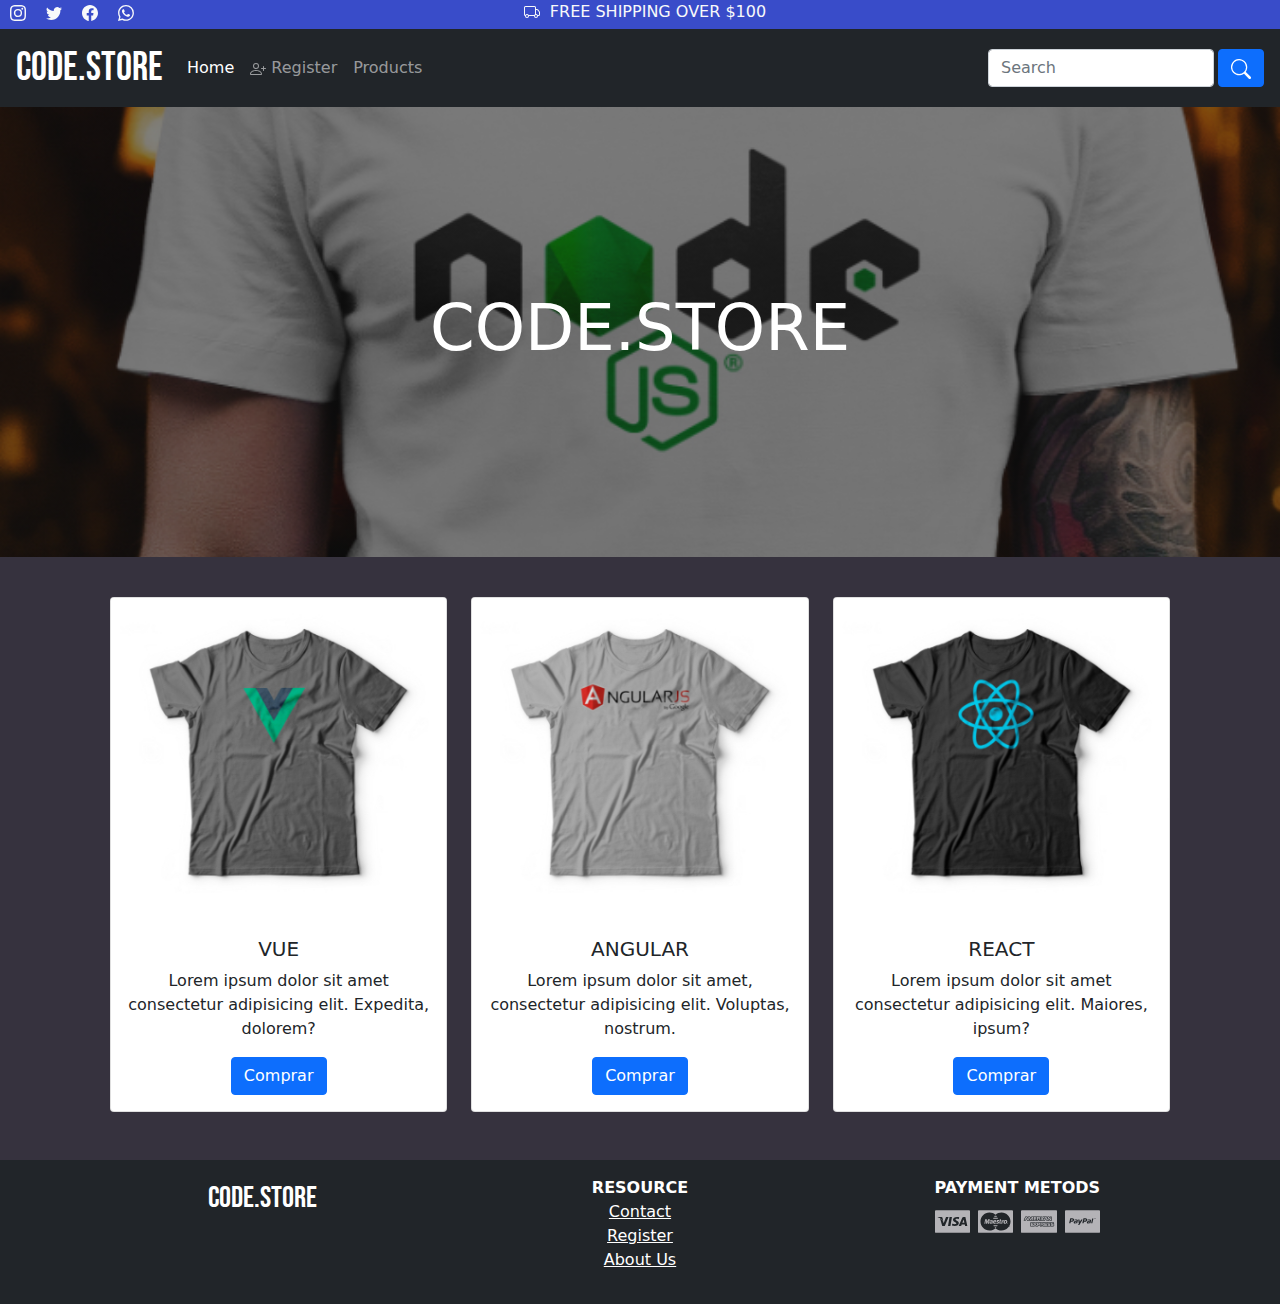
<file: index.html>
<!DOCTYPE html>
<html lang="en">

<head>
  <meta charset="UTF-8">
  <meta http-equiv="X-UA-Compatible" content="IE=edge">
  <meta name="viewport" content="width=device-width, initial-scale=1.0">
  <title>CODE STORE</title>
  <link rel="stylesheet" href="/css/bootstrap.min.css">
  <link rel="stylesheet" href="https://cdn.jsdelivr.net/npm/bootstrap-icons@1.5.0/font/bootstrap-icons.css">
  <link rel="preconnect" href="https://fonts.googleapis.com">
  <link rel="preconnect" href="https://fonts.gstatic.com" crossorigin>
  <link href="https://fonts.googleapis.com/css2?family=Bebas+Neue&display=swap" rel="stylesheet">
  <link rel="stylesheet" type="text/css" media="screen" href="/css/styles.css">
</head>


<body>
  <div class="container-fluid bg p-0">
    <div class="row">
      <div class="d-flex justify-content-start align-items-center col-6 col-sm-4">
        <a href="#" class="link-light icons">
          <svg xmlns="http://www.w3.org/2000/svg" width="16" height="16" fill="currentColor" class="bi bi-instagram"
            viewBox="0 0 16 16">
            <path
              d="M8 0C5.829 0 5.556.01 4.703.048 3.85.088 3.269.222 2.76.42a3.917 3.917 0 0 0-1.417.923A3.927 3.927 0 0 0 .42 2.76C.222 3.268.087 3.85.048 4.7.01 5.555 0 5.827 0 8.001c0 2.172.01 2.444.048 3.297.04.852.174 1.433.372 1.942.205.526.478.972.923 1.417.444.445.89.719 1.416.923.51.198 1.09.333 1.942.372C5.555 15.99 5.827 16 8 16s2.444-.01 3.298-.048c.851-.04 1.434-.174 1.943-.372a3.916 3.916 0 0 0 1.416-.923c.445-.445.718-.891.923-1.417.197-.509.332-1.09.372-1.942C15.99 10.445 16 10.173 16 8s-.01-2.445-.048-3.299c-.04-.851-.175-1.433-.372-1.941a3.926 3.926 0 0 0-.923-1.417A3.911 3.911 0 0 0 13.24.42c-.51-.198-1.092-.333-1.943-.372C10.443.01 10.172 0 7.998 0h.003zm-.717 1.442h.718c2.136 0 2.389.007 3.232.046.78.035 1.204.166 1.486.275.373.145.64.319.92.599.28.28.453.546.598.92.11.281.24.705.275 1.485.039.843.047 1.096.047 3.231s-.008 2.389-.047 3.232c-.035.78-.166 1.203-.275 1.485a2.47 2.47 0 0 1-.599.919c-.28.28-.546.453-.92.598-.28.11-.704.24-1.485.276-.843.038-1.096.047-3.232.047s-2.39-.009-3.233-.047c-.78-.036-1.203-.166-1.485-.276a2.478 2.478 0 0 1-.92-.598 2.48 2.48 0 0 1-.6-.92c-.109-.281-.24-.705-.275-1.485-.038-.843-.046-1.096-.046-3.233 0-2.136.008-2.388.046-3.231.036-.78.166-1.204.276-1.486.145-.373.319-.64.599-.92.28-.28.546-.453.92-.598.282-.11.705-.24 1.485-.276.738-.034 1.024-.044 2.515-.045v.002zm4.988 1.328a.96.96 0 1 0 0 1.92.96.96 0 0 0 0-1.92zm-4.27 1.122a4.109 4.109 0 1 0 0 8.217 4.109 4.109 0 0 0 0-8.217zm0 1.441a2.667 2.667 0 1 1 0 5.334 2.667 2.667 0 0 1 0-5.334z" />
          </svg>
        </a>
        <a href="#" class="link-light icons">
          <svg xmlns="http://www.w3.org/2000/svg" width="16" height="16" fill="currentColor" class="bi bi-twitter"
            viewBox="0 0 16 16">
            <path
              d="M5.026 15c6.038 0 9.341-5.003 9.341-9.334 0-.14 0-.282-.006-.422A6.685 6.685 0 0 0 16 3.542a6.658 6.658 0 0 1-1.889.518 3.301 3.301 0 0 0 1.447-1.817 6.533 6.533 0 0 1-2.087.793A3.286 3.286 0 0 0 7.875 6.03a9.325 9.325 0 0 1-6.767-3.429 3.289 3.289 0 0 0 1.018 4.382A3.323 3.323 0 0 1 .64 6.575v.045a3.288 3.288 0 0 0 2.632 3.218 3.203 3.203 0 0 1-.865.115 3.23 3.23 0 0 1-.614-.057 3.283 3.283 0 0 0 3.067 2.277A6.588 6.588 0 0 1 .78 13.58a6.32 6.32 0 0 1-.78-.045A9.344 9.344 0 0 0 5.026 15z" />
          </svg>
        </a>
        <a href="#" class="link-light icons">
          <svg xmlns="http://www.w3.org/2000/svg" width="16" height="16" fill="currentColor" class="bi bi-facebook"
            viewBox="0 0 16 16">
            <path
              d="M16 8.049c0-4.446-3.582-8.05-8-8.05C3.58 0-.002 3.603-.002 8.05c0 4.017 2.926 7.347 6.75 7.951v-5.625h-2.03V8.05H6.75V6.275c0-2.017 1.195-3.131 3.022-3.131.876 0 1.791.157 1.791.157v1.98h-1.009c-.993 0-1.303.621-1.303 1.258v1.51h2.218l-.354 2.326H9.25V16c3.824-.604 6.75-3.934 6.75-7.951z" />
          </svg>
        </a>
        <a href="#" class="link-light icons">
          <svg xmlns="http://www.w3.org/2000/svg" width="16" height="16" fill="currentColor" class="bi bi-whatsapp"
            viewBox="0 0 16 16">
            <path
              d="M13.601 2.326A7.854 7.854 0 0 0 7.994 0C3.627 0 .068 3.558.064 7.926c0 1.399.366 2.76 1.057 3.965L0 16l4.204-1.102a7.933 7.933 0 0 0 3.79.965h.004c4.368 0 7.926-3.558 7.93-7.93A7.898 7.898 0 0 0 13.6 2.326zM7.994 14.521a6.573 6.573 0 0 1-3.356-.92l-.24-.144-2.494.654.666-2.433-.156-.251a6.56 6.56 0 0 1-1.007-3.505c0-3.626 2.957-6.584 6.591-6.584a6.56 6.56 0 0 1 4.66 1.931 6.557 6.557 0 0 1 1.928 4.66c-.004 3.639-2.961 6.592-6.592 6.592zm3.615-4.934c-.197-.099-1.17-.578-1.353-.646-.182-.065-.315-.099-.445.099-.133.197-.513.646-.627.775-.114.133-.232.148-.43.05-.197-.1-.836-.308-1.592-.985-.59-.525-.985-1.175-1.103-1.372-.114-.198-.011-.304.088-.403.087-.088.197-.232.296-.346.1-.114.133-.198.198-.33.065-.134.034-.248-.015-.347-.05-.099-.445-1.076-.612-1.47-.16-.389-.323-.335-.445-.34-.114-.007-.247-.007-.38-.007a.729.729 0 0 0-.529.247c-.182.198-.691.677-.691 1.654 0 .977.71 1.916.81 2.049.098.133 1.394 2.132 3.383 2.992.47.205.84.326 1.129.418.475.152.904.129 1.246.08.38-.058 1.171-.48 1.338-.943.164-.464.164-.86.114-.943-.049-.084-.182-.133-.38-.232z" />
          </svg>
        </a>
      </div>
      <div class="col-6 col-sm-4 d-flex justify-content-center align-items-center">
        <svg xmlns="http://www.w3.org/2000/svg" width="16" height="16" fill="currentColor"
          class="bi bi-truck link-light icons" viewBox="0 0 16 16">
          <path
            d="M0 3.5A1.5 1.5 0 0 1 1.5 2h9A1.5 1.5 0 0 1 12 3.5V5h1.02a1.5 1.5 0 0 1 1.17.563l1.481 1.85a1.5 1.5 0 0 1 .329.938V10.5a1.5 1.5 0 0 1-1.5 1.5H14a2 2 0 1 1-4 0H5a2 2 0 1 1-3.998-.085A1.5 1.5 0 0 1 0 10.5v-7zm1.294 7.456A1.999 1.999 0 0 1 4.732 11h5.536a2.01 2.01 0 0 1 .732-.732V3.5a.5.5 0 0 0-.5-.5h-9a.5.5 0 0 0-.5.5v7a.5.5 0 0 0 .294.456zM12 10a2 2 0 0 1 1.732 1h.768a.5.5 0 0 0 .5-.5V8.35a.5.5 0 0 0-.11-.312l-1.48-1.85A.5.5 0 0 0 13.02 6H12v4zm-9 1a1 1 0 1 0 0 2 1 1 0 0 0 0-2zm9 0a1 1 0 1 0 0 2 1 1 0 0 0 0-2z" />
        </svg>
        <p class="text-light shipping">FREE SHIPPING OVER $100</p>
      </div>
    </div>
  </div>
  <nav class="navbar navbar-expand-lg navbar-dark bg-dark p-1">
    <div class="container-fluid">

      <a class="navbar-brand" href="#">CODE.STORE</a>

      <button class="navbar-toggler" type="button" data-bs-toggle="collapse" data-bs-target="#navbarSupportedContent"
        aria-controls="navbarSupportedContent" aria-expanded="false" aria-label="Toggle navigation">
        <span class="navbar-toggler-icon"></span>
      </button>
      <div class="collapse navbar-collapse" id="navbarSupportedContent">
        <ul class="navbar-nav me-auto mb-2 mb-lg-0">
          <li class="nav-item">
            <a class="nav-link active" aria-current="page" href="/index.html">Home</a>
          </li>

          <li class="nav-item">
            <a class="nav-link" href="/register.html">
              <svg xmlns="http://www.w3.org/2000/svg" width="16" height="16" fill="currentColor"
                class="bi bi-person-plus" viewBox="0 0 16 16">
                <path
                  d="M6 8a3 3 0 1 0 0-6 3 3 0 0 0 0 6zm2-3a2 2 0 1 1-4 0 2 2 0 0 1 4 0zm4 8c0 1-1 1-1 1H1s-1 0-1-1 1-4 6-4 6 3 6 4zm-1-.004c-.001-.246-.154-.986-.832-1.664C9.516 10.68 8.289 10 6 10c-2.29 0-3.516.68-4.168 1.332-.678.678-.83 1.418-.832 1.664h10z" />
                <path fill-rule="evenodd"
                  d="M13.5 5a.5.5 0 0 1 .5.5V7h1.5a.5.5 0 0 1 0 1H14v1.5a.5.5 0 0 1-1 0V8h-1.5a.5.5 0 0 1 0-1H13V5.5a.5.5 0 0 1 .5-.5z" />
              </svg>
              Register
            </a>
          </li>
          <li class="nav-item">
            <a class="nav-link" aria-current="page" href="/productos.html">Products</a>
          </li>
        </ul>
        <form class="d-flex">
          <input class="form-control me-1" type="search" placeholder="Search" aria-label="Search">
          <button class="btn btn-primary" type="submit">
            <svg xmlns="http://www.w3.org/2000/svg" width="20" height="20" fill="currentColor" class="bi bi-search"
              viewBox="0 0 16 16">
              <path
                d="M11.742 10.344a6.5 6.5 0 1 0-1.397 1.398h-.001c.03.04.062.078.098.115l3.85 3.85a1 1 0 0 0 1.415-1.414l-3.85-3.85a1.007 1.007 0 0 0-.115-.1zM12 6.5a5.5 5.5 0 1 1-11 0 5.5 5.5 0 0 1 11 0z" />
            </svg>
          </button>
        </form>
      </div>
    </div>
  </nav>


  <!-- HERO SECTION -->

  <div class="hero-image">
    <div class="hero-text">
      <h1 class="display-3">CODE.STORE</h1>
    </div>
  </div>

  <!-- PRODUCTS -->
  <div class="container">
    <div class="row row-cols-1 row-cols-md-2 row-cols-lg-3 g-4 m-3">
      <div class="col product-col">
        <div class="card text-center">
          <img src="/imgs/1.jpg" class="card-img-top" alt="...">
          <div class="card-body">
            <h5 class="card-title">VUE</h5>
            <p class="card-text">Lorem ipsum dolor sit amet consectetur adipisicing elit. Expedita, dolorem?</p>
            <a href="/producto1.html" class="btn btn-primary">Comprar</a>
          </div>
        </div>
      </div>

      <div class="col product-col">
        <div class="card text-center">
          <img src="/imgs/2.jpg" class="card-img-top" alt="...">
          <div class="card-body">
            <h5 class="card-title">ANGULAR</h5>
            <p class="card-text">Lorem ipsum dolor sit amet, consectetur adipisicing elit. Voluptas, nostrum.</p>
            <a href="/producto2.html" class="btn btn-primary">Comprar</a>
          </div>
        </div>
      </div>

      <div class="col product-col">
        <div class="card text-center">
          <img src="/imgs/3.jpg" class="card-img-top" alt="...">
          <div class="card-body">
            <h5 class="card-title">REACT</h5>
            <p class="card-text">Lorem ipsum dolor sit amet consectetur adipisicing elit. Maiores, ipsum?</p>
            <a href="/producto3.html" class="btn btn-primary">Comprar</a>
          </div>
        </div>
      </div>
    </div>
  </div>

  <!-- FOOTER -->

  <footer class="bg-dark text-white mt-5">
    <div class="container p-3">
      <nav class="row">
        <a href="/index.html"
          class="col-12 col-md-4 text-reset text-uppercase d-flex justify-content-center footer-link">
          <strong>CODE.STORE</strong>
        </a>
        <ul class="col-12 col-md-4 list-unstyled">
          <li class="text-uppercase d-flex justify-content-center"><strong>Resource</strong></li>
          <li><a href="#" class="text-reset d-flex justify-content-center">Contact</a></li>
          <li><a href="#" class="text-reset d-flex justify-content-center">Register</a></li>
          <li><a href="#" class="text-reset d-flex justify-content-center">About Us</a></li>
        </ul>

        <ul class="col-12 col-md-4 list-unstyled">
          <li class="text-uppercase d-flex justify-content-center"><strong>Payment Metods</strong></li>
          <li class="d-flex justify-content-center">
            <img class="m-1" src="/imgs/visa.svg" alt="" style="width: 10%">

            <img class="m-1" src="/imgs/maestro.svg" alt="" style="width: 10%">

            <img class="m-1" src="/imgs/amex.svg" alt="" style="width: 10%">

            <img class="m-1" src="/imgs/paypal.svg" alt="" style="width: 10%">
          </li>
        </ul>
      </nav>
    </div>

  </footer>


  <script src="./js/bootstrap.min.js"></script>

</body>

</html>
</file>
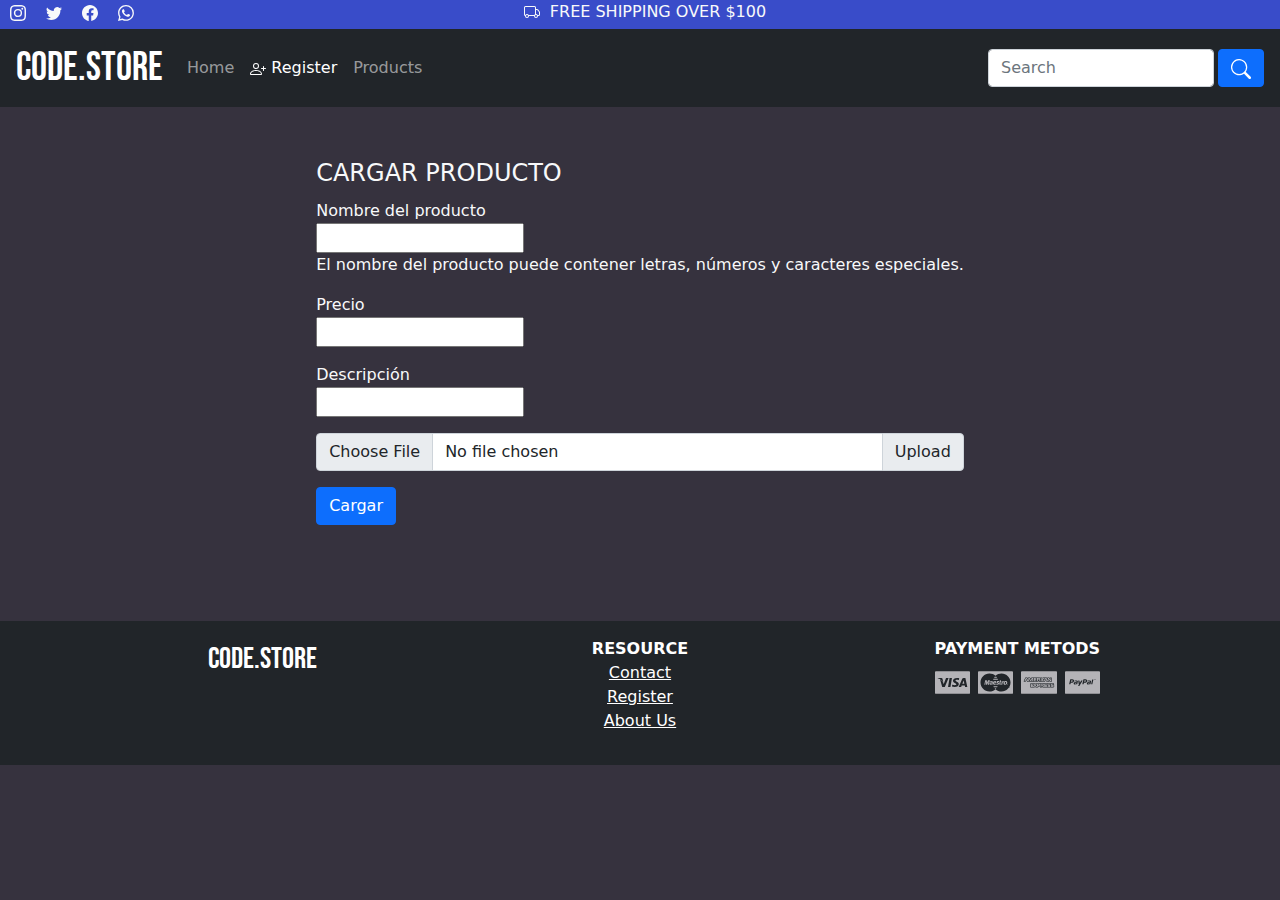
<file: cargar-producto.html>
<!DOCTYPE html>
<html lang="en">

<head>
  <meta charset="UTF-8">
  <meta http-equiv="X-UA-Compatible" content="IE=edge">
  <meta name="viewport" content="width=device-width, initial-scale=1.0">
  <title>Cargar Productos</title>
  <link rel="stylesheet" href="/css/bootstrap.min.css">
  <link rel="stylesheet" href="https://cdn.jsdelivr.net/npm/bootstrap-icons@1.5.0/font/bootstrap-icons.css">
  <link rel="preconnect" href="https://fonts.googleapis.com">
  <link rel="preconnect" href="https://fonts.gstatic.com" crossorigin>
  <link href="https://fonts.googleapis.com/css2?family=Bebas+Neue&display=swap" rel="stylesheet">
  <link rel="stylesheet" href="/css/styles.css">
</head>

<body>

  <div class="container-fluid bg p-0">
    <div class="row">
      <div class="d-flex justify-content-start align-items-center col-6 col-sm-4">
        <a href="#" class="link-light icons">
          <svg xmlns="http://www.w3.org/2000/svg" width="16" height="16" fill="currentColor" class="bi bi-instagram"
            viewBox="0 0 16 16">
            <path
              d="M8 0C5.829 0 5.556.01 4.703.048 3.85.088 3.269.222 2.76.42a3.917 3.917 0 0 0-1.417.923A3.927 3.927 0 0 0 .42 2.76C.222 3.268.087 3.85.048 4.7.01 5.555 0 5.827 0 8.001c0 2.172.01 2.444.048 3.297.04.852.174 1.433.372 1.942.205.526.478.972.923 1.417.444.445.89.719 1.416.923.51.198 1.09.333 1.942.372C5.555 15.99 5.827 16 8 16s2.444-.01 3.298-.048c.851-.04 1.434-.174 1.943-.372a3.916 3.916 0 0 0 1.416-.923c.445-.445.718-.891.923-1.417.197-.509.332-1.09.372-1.942C15.99 10.445 16 10.173 16 8s-.01-2.445-.048-3.299c-.04-.851-.175-1.433-.372-1.941a3.926 3.926 0 0 0-.923-1.417A3.911 3.911 0 0 0 13.24.42c-.51-.198-1.092-.333-1.943-.372C10.443.01 10.172 0 7.998 0h.003zm-.717 1.442h.718c2.136 0 2.389.007 3.232.046.78.035 1.204.166 1.486.275.373.145.64.319.92.599.28.28.453.546.598.92.11.281.24.705.275 1.485.039.843.047 1.096.047 3.231s-.008 2.389-.047 3.232c-.035.78-.166 1.203-.275 1.485a2.47 2.47 0 0 1-.599.919c-.28.28-.546.453-.92.598-.28.11-.704.24-1.485.276-.843.038-1.096.047-3.232.047s-2.39-.009-3.233-.047c-.78-.036-1.203-.166-1.485-.276a2.478 2.478 0 0 1-.92-.598 2.48 2.48 0 0 1-.6-.92c-.109-.281-.24-.705-.275-1.485-.038-.843-.046-1.096-.046-3.233 0-2.136.008-2.388.046-3.231.036-.78.166-1.204.276-1.486.145-.373.319-.64.599-.92.28-.28.546-.453.92-.598.282-.11.705-.24 1.485-.276.738-.034 1.024-.044 2.515-.045v.002zm4.988 1.328a.96.96 0 1 0 0 1.92.96.96 0 0 0 0-1.92zm-4.27 1.122a4.109 4.109 0 1 0 0 8.217 4.109 4.109 0 0 0 0-8.217zm0 1.441a2.667 2.667 0 1 1 0 5.334 2.667 2.667 0 0 1 0-5.334z" />
          </svg>
        </a>
        <a href="#" class="link-light icons">
          <svg xmlns="http://www.w3.org/2000/svg" width="16" height="16" fill="currentColor" class="bi bi-twitter"
            viewBox="0 0 16 16">
            <path
              d="M5.026 15c6.038 0 9.341-5.003 9.341-9.334 0-.14 0-.282-.006-.422A6.685 6.685 0 0 0 16 3.542a6.658 6.658 0 0 1-1.889.518 3.301 3.301 0 0 0 1.447-1.817 6.533 6.533 0 0 1-2.087.793A3.286 3.286 0 0 0 7.875 6.03a9.325 9.325 0 0 1-6.767-3.429 3.289 3.289 0 0 0 1.018 4.382A3.323 3.323 0 0 1 .64 6.575v.045a3.288 3.288 0 0 0 2.632 3.218 3.203 3.203 0 0 1-.865.115 3.23 3.23 0 0 1-.614-.057 3.283 3.283 0 0 0 3.067 2.277A6.588 6.588 0 0 1 .78 13.58a6.32 6.32 0 0 1-.78-.045A9.344 9.344 0 0 0 5.026 15z" />
          </svg>
        </a>
        <a href="#" class="link-light icons">
          <svg xmlns="http://www.w3.org/2000/svg" width="16" height="16" fill="currentColor" class="bi bi-facebook"
            viewBox="0 0 16 16">
            <path
              d="M16 8.049c0-4.446-3.582-8.05-8-8.05C3.58 0-.002 3.603-.002 8.05c0 4.017 2.926 7.347 6.75 7.951v-5.625h-2.03V8.05H6.75V6.275c0-2.017 1.195-3.131 3.022-3.131.876 0 1.791.157 1.791.157v1.98h-1.009c-.993 0-1.303.621-1.303 1.258v1.51h2.218l-.354 2.326H9.25V16c3.824-.604 6.75-3.934 6.75-7.951z" />
          </svg>
        </a>
        <a href="#" class="link-light icons">
          <svg xmlns="http://www.w3.org/2000/svg" width="16" height="16" fill="currentColor" class="bi bi-whatsapp"
            viewBox="0 0 16 16">
            <path
              d="M13.601 2.326A7.854 7.854 0 0 0 7.994 0C3.627 0 .068 3.558.064 7.926c0 1.399.366 2.76 1.057 3.965L0 16l4.204-1.102a7.933 7.933 0 0 0 3.79.965h.004c4.368 0 7.926-3.558 7.93-7.93A7.898 7.898 0 0 0 13.6 2.326zM7.994 14.521a6.573 6.573 0 0 1-3.356-.92l-.24-.144-2.494.654.666-2.433-.156-.251a6.56 6.56 0 0 1-1.007-3.505c0-3.626 2.957-6.584 6.591-6.584a6.56 6.56 0 0 1 4.66 1.931 6.557 6.557 0 0 1 1.928 4.66c-.004 3.639-2.961 6.592-6.592 6.592zm3.615-4.934c-.197-.099-1.17-.578-1.353-.646-.182-.065-.315-.099-.445.099-.133.197-.513.646-.627.775-.114.133-.232.148-.43.05-.197-.1-.836-.308-1.592-.985-.59-.525-.985-1.175-1.103-1.372-.114-.198-.011-.304.088-.403.087-.088.197-.232.296-.346.1-.114.133-.198.198-.33.065-.134.034-.248-.015-.347-.05-.099-.445-1.076-.612-1.47-.16-.389-.323-.335-.445-.34-.114-.007-.247-.007-.38-.007a.729.729 0 0 0-.529.247c-.182.198-.691.677-.691 1.654 0 .977.71 1.916.81 2.049.098.133 1.394 2.132 3.383 2.992.47.205.84.326 1.129.418.475.152.904.129 1.246.08.38-.058 1.171-.48 1.338-.943.164-.464.164-.86.114-.943-.049-.084-.182-.133-.38-.232z" />
          </svg>
        </a>
      </div>
      <div class="col-6 col-sm-4 d-flex justify-content-center align-items-center">
        <svg xmlns="http://www.w3.org/2000/svg" width="16" height="16" fill="currentColor"
          class="bi bi-truck link-light icons" viewBox="0 0 16 16">
          <path
            d="M0 3.5A1.5 1.5 0 0 1 1.5 2h9A1.5 1.5 0 0 1 12 3.5V5h1.02a1.5 1.5 0 0 1 1.17.563l1.481 1.85a1.5 1.5 0 0 1 .329.938V10.5a1.5 1.5 0 0 1-1.5 1.5H14a2 2 0 1 1-4 0H5a2 2 0 1 1-3.998-.085A1.5 1.5 0 0 1 0 10.5v-7zm1.294 7.456A1.999 1.999 0 0 1 4.732 11h5.536a2.01 2.01 0 0 1 .732-.732V3.5a.5.5 0 0 0-.5-.5h-9a.5.5 0 0 0-.5.5v7a.5.5 0 0 0 .294.456zM12 10a2 2 0 0 1 1.732 1h.768a.5.5 0 0 0 .5-.5V8.35a.5.5 0 0 0-.11-.312l-1.48-1.85A.5.5 0 0 0 13.02 6H12v4zm-9 1a1 1 0 1 0 0 2 1 1 0 0 0 0-2zm9 0a1 1 0 1 0 0 2 1 1 0 0 0 0-2z" />
        </svg>
        <p class="text-light shipping">FREE SHIPPING OVER $100</p>
      </div>
    </div>
  </div>
  <nav class="navbar navbar-expand-lg navbar-dark bg-dark p-1">
    <div class="container-fluid">

      <a class="navbar-brand" href="#">CODE.STORE</a>

      <button class="navbar-toggler" type="button" data-bs-toggle="collapse" data-bs-target="#navbarSupportedContent"
        aria-controls="navbarSupportedContent" aria-expanded="false" aria-label="Toggle navigation">
        <span class="navbar-toggler-icon"></span>
      </button>
      <div class="collapse navbar-collapse" id="navbarSupportedContent">
        <ul class="navbar-nav me-auto mb-2 mb-lg-0">
          <li class="nav-item">
            <a class="nav-link" aria-current="page" href="/index.html">Home</a>
          </li>

          <li class="nav-item">
            <a class="nav-link active" href="/register.html">
              <svg xmlns="http://www.w3.org/2000/svg" width="16" height="16" fill="currentColor"
                class="bi bi-person-plus" viewBox="0 0 16 16">
                <path
                  d="M6 8a3 3 0 1 0 0-6 3 3 0 0 0 0 6zm2-3a2 2 0 1 1-4 0 2 2 0 0 1 4 0zm4 8c0 1-1 1-1 1H1s-1 0-1-1 1-4 6-4 6 3 6 4zm-1-.004c-.001-.246-.154-.986-.832-1.664C9.516 10.68 8.289 10 6 10c-2.29 0-3.516.68-4.168 1.332-.678.678-.83 1.418-.832 1.664h10z" />
                <path fill-rule="evenodd"
                  d="M13.5 5a.5.5 0 0 1 .5.5V7h1.5a.5.5 0 0 1 0 1H14v1.5a.5.5 0 0 1-1 0V8h-1.5a.5.5 0 0 1 0-1H13V5.5a.5.5 0 0 1 .5-.5z" />
              </svg>
              Register
            </a>
          </li>
          <li class="nav-item">
            <a class="nav-link" aria-current="page" href="/productos.html">Products</a>
          </li>
        </ul>
        <form class="d-flex">
          <input class="form-control me-1" type="search" placeholder="Search" aria-label="Search">
          <button class="btn btn-primary" type="submit">
            <svg xmlns="http://www.w3.org/2000/svg" width="20" height="20" fill="currentColor" class="bi bi-search"
              viewBox="0 0 16 16">
              <path
                d="M11.742 10.344a6.5 6.5 0 1 0-1.397 1.398h-.001c.03.04.062.078.098.115l3.85 3.85a1 1 0 0 0 1.415-1.414l-3.85-3.85a1.007 1.007 0 0 0-.115-.1zM12 6.5a5.5 5.5 0 1 1-11 0 5.5 5.5 0 0 1 11 0z" />
            </svg>
          </button>
        </form>
      </div>
    </div>
  </nav>

  <div class="container">
    <div class="row">
      <div class="col m-5 d-flex justify-content-center">
        <form class="form-horizontal text-light" action='' method="POST">
          <fieldset>
            <div id="legend">
              <legend class="">CARGAR PRODUCTO</legend>
            </div>
            <div class="control-group">
              <!-- Nombre de artículo -->
              <label class="control-label" for="username">Nombre del producto</label>
              <div class="controls">
                <input type="text" id="username" name="username" placeholder="" class="input-xlarge">
                <p class="help-block">El nombre del producto puede contener letras, números y caracteres especiales.</p>
              </div>
            </div>

            <div class="control-group mb-3">
              <!-- Precio -->
              <label class="control-label" for="price">Precio</label>
              <div class="controls">
                <input type="text" id="price" name="price" placeholder="" class="input-xlarge">
              </div>
            </div>

            <div class="control-group mb-3">
              <!-- Descripción -->
              <label class="control-label" for="descripcion">Descripción</label>
              <div class="controls">
                <input type="text" id="descripcion" name="descripcion" placeholder="" class="input-xlarge">
              </div>
            </div>

            <!--Browse-->
            <div class="input-group mb-3">
              <input type="file" class="form-control" id="inputGroupFile02">
              <label class="input-group-text" for="inputGroupFile02">Upload</label>
            </div>

            <div class="control-group">
              <!-- Button -->
              <div class="controls">
                <button class="btn btn-primary">Cargar</button>
              </div>
            </div>
          </fieldset>
        </form>

      </div>
    </div>
  </div>

  <footer class="bg-dark text-white mt-5">
    <div class="container p-3">
      <nav class="row">
        <a href="/index.html"
          class="col-12 col-md-4 text-reset text-uppercase d-flex justify-content-center footer-link">
          <strong>CODE.STORE</strong>
        </a>
        <ul class="col-12 col-md-4 list-unstyled">
          <li class="text-uppercase d-flex justify-content-center"><strong>Resource</strong></li>
          <li><a href="#" class="text-reset d-flex justify-content-center">Contact</a></li>
          <li><a href="#" class="text-reset d-flex justify-content-center">Register</a></li>
          <li><a href="#" class="text-reset d-flex justify-content-center">About Us</a></li>
        </ul>

        <ul class="col-12 col-md-4 list-unstyled">
          <li class="text-uppercase d-flex justify-content-center"><strong>Payment Metods</strong></li>
          <li class="d-flex justify-content-center">
            <img class="m-1" src="/imgs/visa.svg" alt="" style="width: 10%">

            <img class="m-1" src="/imgs/maestro.svg" alt="" style="width: 10%">

            <img class="m-1" src="/imgs/amex.svg" alt="" style="width: 10%">

            <img class="m-1" src="/imgs/paypal.svg" alt="" style="width: 10%">
          </li>
        </ul>
      </nav>
    </div>

  </footer>

  <script src="./js/bootstrap.min.js"></script>

</body>

</html>
</file>
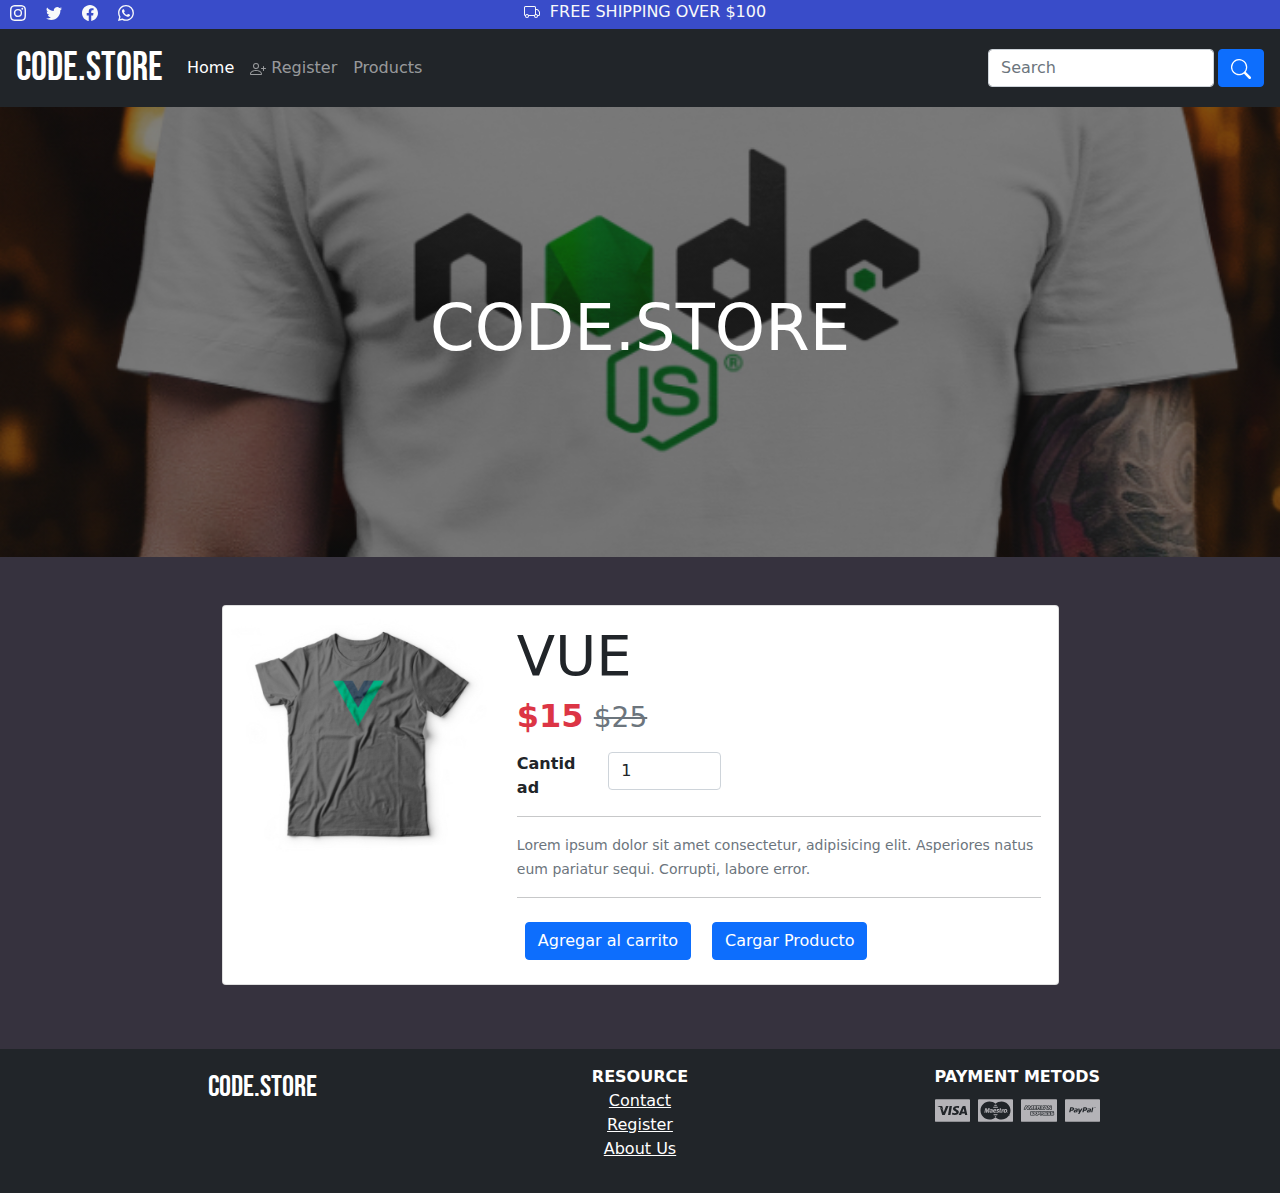
<file: producto1.html>
<!DOCTYPE html>
<html lang="en">

<head>
  <meta charset="UTF-8">
  <meta http-equiv="X-UA-Compatible" content="IE=edge">
  <meta name="viewport" content="width=device-width, initial-scale=1.0">
  <title>VUE</title>
  <link rel="stylesheet" href="/css/bootstrap.min.css">
  <link rel="stylesheet" href="https://cdn.jsdelivr.net/npm/bootstrap-icons@1.5.0/font/bootstrap-icons.css">
  <link rel="preconnect" href="https://fonts.googleapis.com">
  <link rel="preconnect" href="https://fonts.gstatic.com" crossorigin>
  <link href="https://fonts.googleapis.com/css2?family=Bebas+Neue&display=swap" rel="stylesheet">
  <link rel="stylesheet" href="/css/styles.css">
</head>

<body>

  <div class="container-fluid bg p-0">
    <div class="row">
      <div class="d-flex justify-content-start align-items-center col-6 col-sm-4">
        <a href="#" class="link-light icons">
          <svg xmlns="http://www.w3.org/2000/svg" width="16" height="16" fill="currentColor" class="bi bi-instagram"
            viewBox="0 0 16 16">
            <path
              d="M8 0C5.829 0 5.556.01 4.703.048 3.85.088 3.269.222 2.76.42a3.917 3.917 0 0 0-1.417.923A3.927 3.927 0 0 0 .42 2.76C.222 3.268.087 3.85.048 4.7.01 5.555 0 5.827 0 8.001c0 2.172.01 2.444.048 3.297.04.852.174 1.433.372 1.942.205.526.478.972.923 1.417.444.445.89.719 1.416.923.51.198 1.09.333 1.942.372C5.555 15.99 5.827 16 8 16s2.444-.01 3.298-.048c.851-.04 1.434-.174 1.943-.372a3.916 3.916 0 0 0 1.416-.923c.445-.445.718-.891.923-1.417.197-.509.332-1.09.372-1.942C15.99 10.445 16 10.173 16 8s-.01-2.445-.048-3.299c-.04-.851-.175-1.433-.372-1.941a3.926 3.926 0 0 0-.923-1.417A3.911 3.911 0 0 0 13.24.42c-.51-.198-1.092-.333-1.943-.372C10.443.01 10.172 0 7.998 0h.003zm-.717 1.442h.718c2.136 0 2.389.007 3.232.046.78.035 1.204.166 1.486.275.373.145.64.319.92.599.28.28.453.546.598.92.11.281.24.705.275 1.485.039.843.047 1.096.047 3.231s-.008 2.389-.047 3.232c-.035.78-.166 1.203-.275 1.485a2.47 2.47 0 0 1-.599.919c-.28.28-.546.453-.92.598-.28.11-.704.24-1.485.276-.843.038-1.096.047-3.232.047s-2.39-.009-3.233-.047c-.78-.036-1.203-.166-1.485-.276a2.478 2.478 0 0 1-.92-.598 2.48 2.48 0 0 1-.6-.92c-.109-.281-.24-.705-.275-1.485-.038-.843-.046-1.096-.046-3.233 0-2.136.008-2.388.046-3.231.036-.78.166-1.204.276-1.486.145-.373.319-.64.599-.92.28-.28.546-.453.92-.598.282-.11.705-.24 1.485-.276.738-.034 1.024-.044 2.515-.045v.002zm4.988 1.328a.96.96 0 1 0 0 1.92.96.96 0 0 0 0-1.92zm-4.27 1.122a4.109 4.109 0 1 0 0 8.217 4.109 4.109 0 0 0 0-8.217zm0 1.441a2.667 2.667 0 1 1 0 5.334 2.667 2.667 0 0 1 0-5.334z" />
          </svg>
        </a>
        <a href="#" class="link-light icons">
          <svg xmlns="http://www.w3.org/2000/svg" width="16" height="16" fill="currentColor" class="bi bi-twitter"
            viewBox="0 0 16 16">
            <path
              d="M5.026 15c6.038 0 9.341-5.003 9.341-9.334 0-.14 0-.282-.006-.422A6.685 6.685 0 0 0 16 3.542a6.658 6.658 0 0 1-1.889.518 3.301 3.301 0 0 0 1.447-1.817 6.533 6.533 0 0 1-2.087.793A3.286 3.286 0 0 0 7.875 6.03a9.325 9.325 0 0 1-6.767-3.429 3.289 3.289 0 0 0 1.018 4.382A3.323 3.323 0 0 1 .64 6.575v.045a3.288 3.288 0 0 0 2.632 3.218 3.203 3.203 0 0 1-.865.115 3.23 3.23 0 0 1-.614-.057 3.283 3.283 0 0 0 3.067 2.277A6.588 6.588 0 0 1 .78 13.58a6.32 6.32 0 0 1-.78-.045A9.344 9.344 0 0 0 5.026 15z" />
          </svg>
        </a>
        <a href="#" class="link-light icons">
          <svg xmlns="http://www.w3.org/2000/svg" width="16" height="16" fill="currentColor" class="bi bi-facebook"
            viewBox="0 0 16 16">
            <path
              d="M16 8.049c0-4.446-3.582-8.05-8-8.05C3.58 0-.002 3.603-.002 8.05c0 4.017 2.926 7.347 6.75 7.951v-5.625h-2.03V8.05H6.75V6.275c0-2.017 1.195-3.131 3.022-3.131.876 0 1.791.157 1.791.157v1.98h-1.009c-.993 0-1.303.621-1.303 1.258v1.51h2.218l-.354 2.326H9.25V16c3.824-.604 6.75-3.934 6.75-7.951z" />
          </svg>
        </a>
        <a href="#" class="link-light icons">
          <svg xmlns="http://www.w3.org/2000/svg" width="16" height="16" fill="currentColor" class="bi bi-whatsapp"
            viewBox="0 0 16 16">
            <path
              d="M13.601 2.326A7.854 7.854 0 0 0 7.994 0C3.627 0 .068 3.558.064 7.926c0 1.399.366 2.76 1.057 3.965L0 16l4.204-1.102a7.933 7.933 0 0 0 3.79.965h.004c4.368 0 7.926-3.558 7.93-7.93A7.898 7.898 0 0 0 13.6 2.326zM7.994 14.521a6.573 6.573 0 0 1-3.356-.92l-.24-.144-2.494.654.666-2.433-.156-.251a6.56 6.56 0 0 1-1.007-3.505c0-3.626 2.957-6.584 6.591-6.584a6.56 6.56 0 0 1 4.66 1.931 6.557 6.557 0 0 1 1.928 4.66c-.004 3.639-2.961 6.592-6.592 6.592zm3.615-4.934c-.197-.099-1.17-.578-1.353-.646-.182-.065-.315-.099-.445.099-.133.197-.513.646-.627.775-.114.133-.232.148-.43.05-.197-.1-.836-.308-1.592-.985-.59-.525-.985-1.175-1.103-1.372-.114-.198-.011-.304.088-.403.087-.088.197-.232.296-.346.1-.114.133-.198.198-.33.065-.134.034-.248-.015-.347-.05-.099-.445-1.076-.612-1.47-.16-.389-.323-.335-.445-.34-.114-.007-.247-.007-.38-.007a.729.729 0 0 0-.529.247c-.182.198-.691.677-.691 1.654 0 .977.71 1.916.81 2.049.098.133 1.394 2.132 3.383 2.992.47.205.84.326 1.129.418.475.152.904.129 1.246.08.38-.058 1.171-.48 1.338-.943.164-.464.164-.86.114-.943-.049-.084-.182-.133-.38-.232z" />
          </svg>
        </a>
      </div>
      <div class="col-6 col-sm-4 d-flex justify-content-center align-items-center">
        <svg xmlns="http://www.w3.org/2000/svg" width="16" height="16" fill="currentColor"
          class="bi bi-truck link-light icons" viewBox="0 0 16 16">
          <path
            d="M0 3.5A1.5 1.5 0 0 1 1.5 2h9A1.5 1.5 0 0 1 12 3.5V5h1.02a1.5 1.5 0 0 1 1.17.563l1.481 1.85a1.5 1.5 0 0 1 .329.938V10.5a1.5 1.5 0 0 1-1.5 1.5H14a2 2 0 1 1-4 0H5a2 2 0 1 1-3.998-.085A1.5 1.5 0 0 1 0 10.5v-7zm1.294 7.456A1.999 1.999 0 0 1 4.732 11h5.536a2.01 2.01 0 0 1 .732-.732V3.5a.5.5 0 0 0-.5-.5h-9a.5.5 0 0 0-.5.5v7a.5.5 0 0 0 .294.456zM12 10a2 2 0 0 1 1.732 1h.768a.5.5 0 0 0 .5-.5V8.35a.5.5 0 0 0-.11-.312l-1.48-1.85A.5.5 0 0 0 13.02 6H12v4zm-9 1a1 1 0 1 0 0 2 1 1 0 0 0 0-2zm9 0a1 1 0 1 0 0 2 1 1 0 0 0 0-2z" />
        </svg>
        <p class="text-light shipping">FREE SHIPPING OVER $100</p>
      </div>
    </div>
  </div>
  <nav class="navbar navbar-expand-lg navbar-dark bg-dark p-1">
    <div class="container-fluid">

      <a class="navbar-brand" href="#">CODE.STORE</a>

      <button class="navbar-toggler" type="button" data-bs-toggle="collapse" data-bs-target="#navbarSupportedContent"
        aria-controls="navbarSupportedContent" aria-expanded="false" aria-label="Toggle navigation">
        <span class="navbar-toggler-icon"></span>
      </button>
      <div class="collapse navbar-collapse" id="navbarSupportedContent">
        <ul class="navbar-nav me-auto mb-2 mb-lg-0">
          <li class="nav-item">
            <a class="nav-link active" aria-current="page" href="/index.html">Home</a>
          </li>
          <li class="nav-item">
            <a class="nav-link" href="/register.html">
              <svg xmlns="http://www.w3.org/2000/svg" width="16" height="16" fill="currentColor"
                class="bi bi-person-plus" viewBox="0 0 16 16">
                <path
                  d="M6 8a3 3 0 1 0 0-6 3 3 0 0 0 0 6zm2-3a2 2 0 1 1-4 0 2 2 0 0 1 4 0zm4 8c0 1-1 1-1 1H1s-1 0-1-1 1-4 6-4 6 3 6 4zm-1-.004c-.001-.246-.154-.986-.832-1.664C9.516 10.68 8.289 10 6 10c-2.29 0-3.516.68-4.168 1.332-.678.678-.83 1.418-.832 1.664h10z" />
                <path fill-rule="evenodd"
                  d="M13.5 5a.5.5 0 0 1 .5.5V7h1.5a.5.5 0 0 1 0 1H14v1.5a.5.5 0 0 1-1 0V8h-1.5a.5.5 0 0 1 0-1H13V5.5a.5.5 0 0 1 .5-.5z" />
              </svg>
              Register
            </a>
          </li>
          <li class="nav-item">
            <a class="nav-link" aria-current="page" href="/productos.html">Products</a>
          </li>
        </ul>
        <form class="d-flex">
          <input class="form-control me-1" type="search" placeholder="Search" aria-label="Search">
          <button class="btn btn-primary" type="submit">
            <svg xmlns="http://www.w3.org/2000/svg" width="20" height="20" fill="currentColor" class="bi bi-search"
              viewBox="0 0 16 16">
              <path
                d="M11.742 10.344a6.5 6.5 0 1 0-1.397 1.398h-.001c.03.04.062.078.098.115l3.85 3.85a1 1 0 0 0 1.415-1.414l-3.85-3.85a1.007 1.007 0 0 0-.115-.1zM12 6.5a5.5 5.5 0 1 1-11 0 5.5 5.5 0 0 1 11 0z" />
            </svg>
          </button>
        </form>
      </div>
    </div>
  </nav>


  <!-- HERO SECTION -->

  <div class="hero-image mb-5">
    <div class="hero-text">
      <h1 class="display-3">CODE.STORE</h1>
    </div>
  </div>

  <div class="container d-flex justify-content-center">
    <div class="card mb-3 w-75">
      <div class="row g-0">
        <div class="col-md-4">
          <img src="/imgs/1.jpg" class="img-fluid rounded-start" alt="...">
        </div>
        <div class="col-md-8">
          <div class="card-body">
            <h2 class="card-title display-4">VUE</h2>
            <p class="card-text text-danger h2 mb-3"><strong>$15</strong> <small class="text-muted"><s>$25</s></small>
            </p>

            <div class="form-group row">
              <label for="Quantity" class="col-sm-3 col-md-2 form-control-label"><strong>Cantidad</strong></label>
              <div class="col-sm-8 col-md-3">
                <input type="number" class="qty form-control" id="input-qty" name="qty" maxlength="5" value="1">
              </div>
            </div>
            <hr>
            <p class="card-text"><small class="text-muted">Lorem ipsum dolor sit amet consectetur, adipisicing elit.
                Asperiores natus eum pariatur sequi. Corrupti, labore error.</small></p>
            <hr>
            <a href="#" class="btn btn-primary m-2">Agregar al carrito</a>
            <a href="/cargar-producto.html" class="btn btn-primary m-2">Cargar Producto</a>
          </div>
        </div>
      </div>
    </div>
  </div>

  <footer class="bg-dark text-white mt-5">
    <div class="container p-3">
      <nav class="row">
        <a href="/index.html"
          class="col-12 col-md-4 text-reset text-uppercase d-flex justify-content-center footer-link">
          <strong>CODE.STORE</strong>
        </a>
        <ul class="col-12 col-md-4 list-unstyled">
          <li class="text-uppercase d-flex justify-content-center"><strong>Resource</strong></li>
          <li><a href="#" class="text-reset d-flex justify-content-center">Contact</a></li>
          <li><a href="#" class="text-reset d-flex justify-content-center">Register</a></li>
          <li><a href="#" class="text-reset d-flex justify-content-center">About Us</a></li>
        </ul>

        <ul class="col-12 col-md-4 list-unstyled">
          <li class="text-uppercase d-flex justify-content-center"><strong>Payment Metods</strong></li>
          <li class="d-flex justify-content-center">
            <img class="m-1" src="/imgs/visa.svg" alt="" style="width: 10%">

            <img class="m-1" src="/imgs/maestro.svg" alt="" style="width: 10%">

            <img class="m-1" src="/imgs/amex.svg" alt="" style="width: 10%">

            <img class="m-1" src="/imgs/paypal.svg" alt="" style="width: 10%">
          </li>
        </ul>
      </nav>
    </div>

  </footer>



  <script src="./js/bootstrap.min.js"></script>
</body>

</html>
</file>
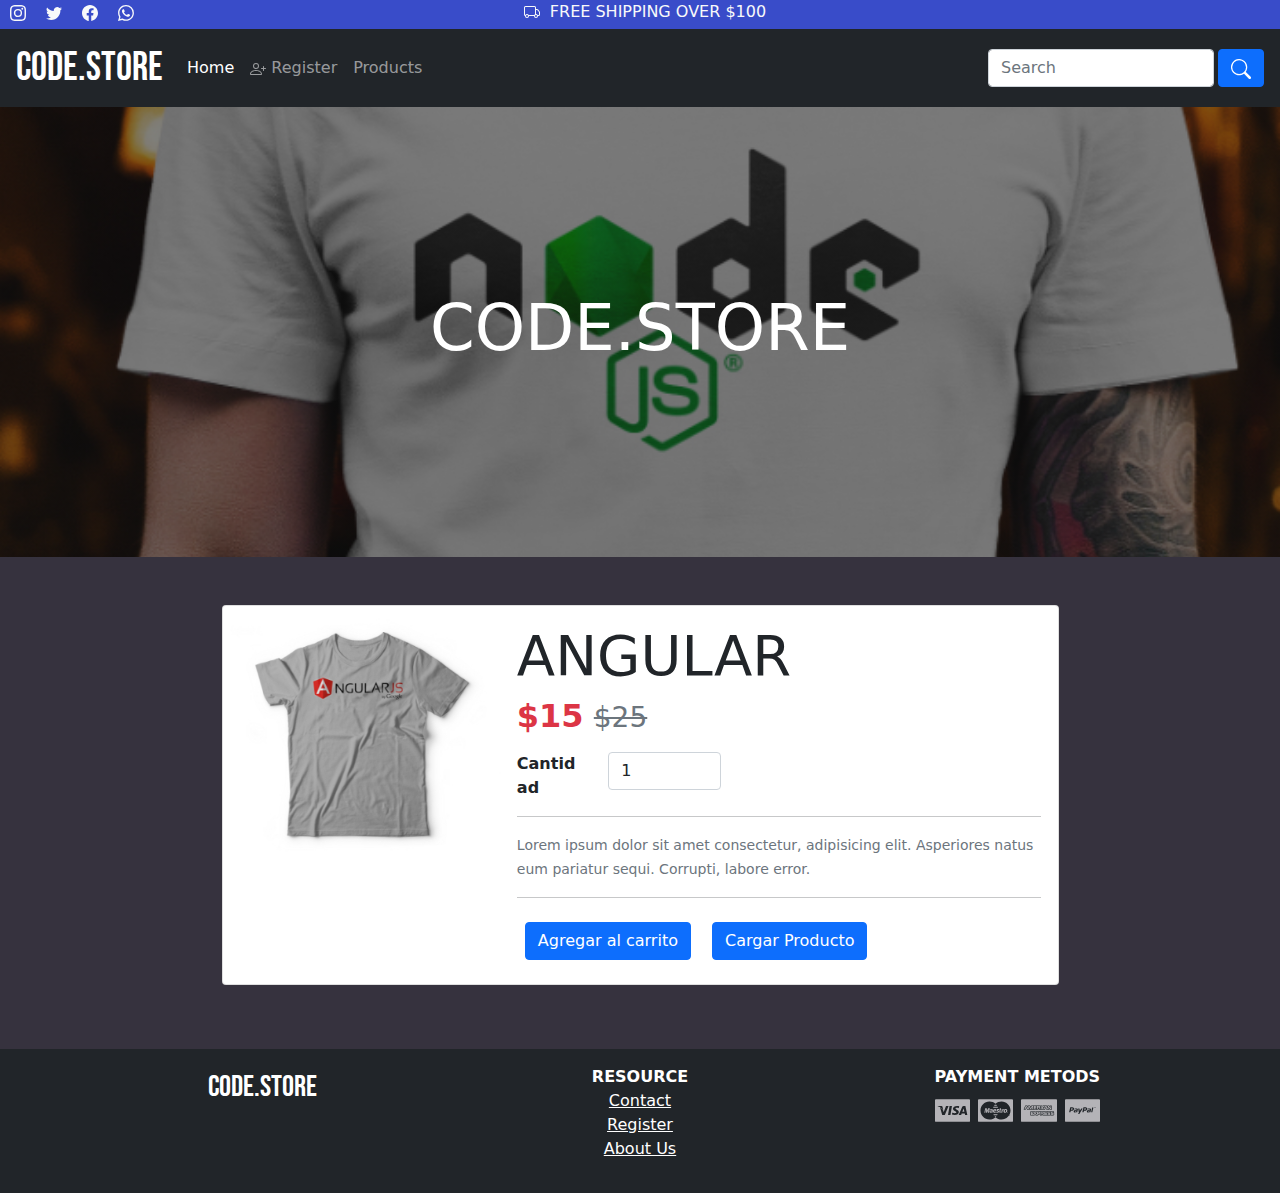
<file: producto2.html>
<!DOCTYPE html>
<html lang="en">
<head>
    <meta charset="UTF-8">
    <meta http-equiv="X-UA-Compatible" content="IE=edge">
    <meta name="viewport" content="width=device-width, initial-scale=1.0">
    <title>ANGULAR</title>
    <link rel="stylesheet" href="/css/bootstrap.min.css">
    <link rel="stylesheet" href="https://cdn.jsdelivr.net/npm/bootstrap-icons@1.5.0/font/bootstrap-icons.css">
    <link rel="preconnect" href="https://fonts.googleapis.com">
    <link rel="preconnect" href="https://fonts.gstatic.com" crossorigin>
    <link href="https://fonts.googleapis.com/css2?family=Bebas+Neue&display=swap" rel="stylesheet">
    <link rel="stylesheet" href="/css/styles.css">
</head>
<body>

    <div class="container-fluid bg p-0">
        <div class="row">
            <div class="d-flex justify-content-start align-items-center col-6 col-sm-4">
                <a href="#" class="link-light icons">
                  <svg xmlns="http://www.w3.org/2000/svg" width="16" height="16" fill="currentColor" class="bi bi-instagram" viewBox="0 0 16 16">
                      <path d="M8 0C5.829 0 5.556.01 4.703.048 3.85.088 3.269.222 2.76.42a3.917 3.917 0 0 0-1.417.923A3.927 3.927 0 0 0 .42 2.76C.222 3.268.087 3.85.048 4.7.01 5.555 0 5.827 0 8.001c0 2.172.01 2.444.048 3.297.04.852.174 1.433.372 1.942.205.526.478.972.923 1.417.444.445.89.719 1.416.923.51.198 1.09.333 1.942.372C5.555 15.99 5.827 16 8 16s2.444-.01 3.298-.048c.851-.04 1.434-.174 1.943-.372a3.916 3.916 0 0 0 1.416-.923c.445-.445.718-.891.923-1.417.197-.509.332-1.09.372-1.942C15.99 10.445 16 10.173 16 8s-.01-2.445-.048-3.299c-.04-.851-.175-1.433-.372-1.941a3.926 3.926 0 0 0-.923-1.417A3.911 3.911 0 0 0 13.24.42c-.51-.198-1.092-.333-1.943-.372C10.443.01 10.172 0 7.998 0h.003zm-.717 1.442h.718c2.136 0 2.389.007 3.232.046.78.035 1.204.166 1.486.275.373.145.64.319.92.599.28.28.453.546.598.92.11.281.24.705.275 1.485.039.843.047 1.096.047 3.231s-.008 2.389-.047 3.232c-.035.78-.166 1.203-.275 1.485a2.47 2.47 0 0 1-.599.919c-.28.28-.546.453-.92.598-.28.11-.704.24-1.485.276-.843.038-1.096.047-3.232.047s-2.39-.009-3.233-.047c-.78-.036-1.203-.166-1.485-.276a2.478 2.478 0 0 1-.92-.598 2.48 2.48 0 0 1-.6-.92c-.109-.281-.24-.705-.275-1.485-.038-.843-.046-1.096-.046-3.233 0-2.136.008-2.388.046-3.231.036-.78.166-1.204.276-1.486.145-.373.319-.64.599-.92.28-.28.546-.453.92-.598.282-.11.705-.24 1.485-.276.738-.034 1.024-.044 2.515-.045v.002zm4.988 1.328a.96.96 0 1 0 0 1.92.96.96 0 0 0 0-1.92zm-4.27 1.122a4.109 4.109 0 1 0 0 8.217 4.109 4.109 0 0 0 0-8.217zm0 1.441a2.667 2.667 0 1 1 0 5.334 2.667 2.667 0 0 1 0-5.334z"/>
                  </svg>
                </a>
                <a href="#" class="link-light icons">
                  <svg xmlns="http://www.w3.org/2000/svg" width="16" height="16" fill="currentColor" class="bi bi-twitter" viewBox="0 0 16 16">
                      <path d="M5.026 15c6.038 0 9.341-5.003 9.341-9.334 0-.14 0-.282-.006-.422A6.685 6.685 0 0 0 16 3.542a6.658 6.658 0 0 1-1.889.518 3.301 3.301 0 0 0 1.447-1.817 6.533 6.533 0 0 1-2.087.793A3.286 3.286 0 0 0 7.875 6.03a9.325 9.325 0 0 1-6.767-3.429 3.289 3.289 0 0 0 1.018 4.382A3.323 3.323 0 0 1 .64 6.575v.045a3.288 3.288 0 0 0 2.632 3.218 3.203 3.203 0 0 1-.865.115 3.23 3.23 0 0 1-.614-.057 3.283 3.283 0 0 0 3.067 2.277A6.588 6.588 0 0 1 .78 13.58a6.32 6.32 0 0 1-.78-.045A9.344 9.344 0 0 0 5.026 15z"/>
                  </svg>
                </a>
                <a href="#" class="link-light icons">
                  <svg xmlns="http://www.w3.org/2000/svg" width="16" height="16" fill="currentColor" class="bi bi-facebook" viewBox="0 0 16 16">
                      <path d="M16 8.049c0-4.446-3.582-8.05-8-8.05C3.58 0-.002 3.603-.002 8.05c0 4.017 2.926 7.347 6.75 7.951v-5.625h-2.03V8.05H6.75V6.275c0-2.017 1.195-3.131 3.022-3.131.876 0 1.791.157 1.791.157v1.98h-1.009c-.993 0-1.303.621-1.303 1.258v1.51h2.218l-.354 2.326H9.25V16c3.824-.604 6.75-3.934 6.75-7.951z"/>
                  </svg>
                </a>
                <a href="#" class="link-light icons">
                  <svg xmlns="http://www.w3.org/2000/svg" width="16" height="16" fill="currentColor" class="bi bi-whatsapp" viewBox="0 0 16 16">
                      <path d="M13.601 2.326A7.854 7.854 0 0 0 7.994 0C3.627 0 .068 3.558.064 7.926c0 1.399.366 2.76 1.057 3.965L0 16l4.204-1.102a7.933 7.933 0 0 0 3.79.965h.004c4.368 0 7.926-3.558 7.93-7.93A7.898 7.898 0 0 0 13.6 2.326zM7.994 14.521a6.573 6.573 0 0 1-3.356-.92l-.24-.144-2.494.654.666-2.433-.156-.251a6.56 6.56 0 0 1-1.007-3.505c0-3.626 2.957-6.584 6.591-6.584a6.56 6.56 0 0 1 4.66 1.931 6.557 6.557 0 0 1 1.928 4.66c-.004 3.639-2.961 6.592-6.592 6.592zm3.615-4.934c-.197-.099-1.17-.578-1.353-.646-.182-.065-.315-.099-.445.099-.133.197-.513.646-.627.775-.114.133-.232.148-.43.05-.197-.1-.836-.308-1.592-.985-.59-.525-.985-1.175-1.103-1.372-.114-.198-.011-.304.088-.403.087-.088.197-.232.296-.346.1-.114.133-.198.198-.33.065-.134.034-.248-.015-.347-.05-.099-.445-1.076-.612-1.47-.16-.389-.323-.335-.445-.34-.114-.007-.247-.007-.38-.007a.729.729 0 0 0-.529.247c-.182.198-.691.677-.691 1.654 0 .977.71 1.916.81 2.049.098.133 1.394 2.132 3.383 2.992.47.205.84.326 1.129.418.475.152.904.129 1.246.08.38-.058 1.171-.48 1.338-.943.164-.464.164-.86.114-.943-.049-.084-.182-.133-.38-.232z"/>
                  </svg>
                </a>
            </div>
            <div class="col-6 col-sm-4 d-flex justify-content-center align-items-center">
              <svg xmlns="http://www.w3.org/2000/svg" width="16" height="16" fill="currentColor" class="bi bi-truck link-light icons" viewBox="0 0 16 16">
                  <path d="M0 3.5A1.5 1.5 0 0 1 1.5 2h9A1.5 1.5 0 0 1 12 3.5V5h1.02a1.5 1.5 0 0 1 1.17.563l1.481 1.85a1.5 1.5 0 0 1 .329.938V10.5a1.5 1.5 0 0 1-1.5 1.5H14a2 2 0 1 1-4 0H5a2 2 0 1 1-3.998-.085A1.5 1.5 0 0 1 0 10.5v-7zm1.294 7.456A1.999 1.999 0 0 1 4.732 11h5.536a2.01 2.01 0 0 1 .732-.732V3.5a.5.5 0 0 0-.5-.5h-9a.5.5 0 0 0-.5.5v7a.5.5 0 0 0 .294.456zM12 10a2 2 0 0 1 1.732 1h.768a.5.5 0 0 0 .5-.5V8.35a.5.5 0 0 0-.11-.312l-1.48-1.85A.5.5 0 0 0 13.02 6H12v4zm-9 1a1 1 0 1 0 0 2 1 1 0 0 0 0-2zm9 0a1 1 0 1 0 0 2 1 1 0 0 0 0-2z"/>
              </svg>
              <p class="text-light shipping">FREE SHIPPING OVER $100</p>
            </div>
        </div>
    </div>
      <nav class="navbar navbar-expand-lg navbar-dark bg-dark p-1">
          <div class="container-fluid">
  
              <a class="navbar-brand" href="#">CODE.STORE</a>
  
              <button class="navbar-toggler" type="button" data-bs-toggle="collapse" data-bs-target="#navbarSupportedContent" aria-controls="navbarSupportedContent" aria-expanded="false" aria-label="Toggle navigation">
                <span class="navbar-toggler-icon"></span>
              </button>
                  <div class="collapse navbar-collapse" id="navbarSupportedContent">
                      <ul class="navbar-nav me-auto mb-2 mb-lg-0">
                          <li class="nav-item">
                              <a class="nav-link active" aria-current="page" href="/index.html">Home</a>
                          </li>
                          <li class="nav-item">
                              <a class="nav-link" href="/register.html">
                                  <svg xmlns="http://www.w3.org/2000/svg" width="16" height="16" fill="currentColor" class="bi bi-person-plus" viewBox="0 0 16 16">
                                      <path d="M6 8a3 3 0 1 0 0-6 3 3 0 0 0 0 6zm2-3a2 2 0 1 1-4 0 2 2 0 0 1 4 0zm4 8c0 1-1 1-1 1H1s-1 0-1-1 1-4 6-4 6 3 6 4zm-1-.004c-.001-.246-.154-.986-.832-1.664C9.516 10.68 8.289 10 6 10c-2.29 0-3.516.68-4.168 1.332-.678.678-.83 1.418-.832 1.664h10z"/>
                                      <path fill-rule="evenodd" d="M13.5 5a.5.5 0 0 1 .5.5V7h1.5a.5.5 0 0 1 0 1H14v1.5a.5.5 0 0 1-1 0V8h-1.5a.5.5 0 0 1 0-1H13V5.5a.5.5 0 0 1 .5-.5z"/>
                                  </svg>                           
                                Register
                              </a>
                          </li>
                          <li class="nav-item">
                            <a class="nav-link" aria-current="page" href="/productos.html">Products</a>
                        </li>
                      </ul>
                      <form class="d-flex">
                          <input class="form-control me-1" type="search" placeholder="Search" aria-label="Search">
                          <button class="btn btn-primary" type="submit">
                              <svg xmlns="http://www.w3.org/2000/svg" width="20" height="20" fill="currentColor" class="bi bi-search" viewBox="0 0 16 16">
                                  <path d="M11.742 10.344a6.5 6.5 0 1 0-1.397 1.398h-.001c.03.04.062.078.098.115l3.85 3.85a1 1 0 0 0 1.415-1.414l-3.85-3.85a1.007 1.007 0 0 0-.115-.1zM12 6.5a5.5 5.5 0 1 1-11 0 5.5 5.5 0 0 1 11 0z"/>
                              </svg>
                          </button>
                      </form>
              </div>            
          </div>
      </nav>
  
      
      <!-- HERO SECTION -->
  
      <div class="hero-image mb-5">
          <div class="hero-text">
            <h1 class="display-3">CODE.STORE</h1>
          </div>
      </div>

    <div class="container d-flex justify-content-center">
        <div class="card mb-3 w-75">
            <div class="row g-0">
              <div class="col-md-4">
                <img src="/imgs/2.jpg" class="img-fluid rounded-start" alt="...">
              </div>
              <div class="col-md-8">
                <div class="card-body">
                  <h2 class="card-title display-4">ANGULAR</h2>
                  <p class="card-text text-danger h2 mb-3"><strong>$15</strong>  <small class="text-muted"><s>$25</s></small></p>

                  <div class="form-group row">
                    <label for="Quantity" class="col-sm-3 col-md-2 form-control-label"><strong>Cantidad</strong></label>
                    <div class="col-sm-8 col-md-3">         
                      <input type="number" class="qty form-control" id="input-qty" name="qty" maxlength="5" value="1">
                    </div>
                  </div>
                  <hr>
                  <p class="card-text"><small class="text-muted">Lorem ipsum dolor sit amet consectetur, adipisicing elit. Asperiores natus eum pariatur sequi. Corrupti, labore error.</small></p>
                  <hr>
                  <a href="#" class="btn btn-primary m-2">Agregar al carrito</a>
                  <a href="/cargar-producto.html" class="btn btn-primary m-2">Cargar Producto</a>
                </div>
              </div>
            </div>
          </div>
    </div>

    <footer class="bg-dark text-white mt-5">
        <div class="container p-3">
          <nav class="row">
            <a href="/index.html" class="col-12 col-md-4 text-reset text-uppercase d-flex justify-content-center footer-link">
              <strong>CODE.STORE</strong>
            </a>
            <ul class="col-12 col-md-4 list-unstyled">
              <li class="text-uppercase d-flex justify-content-center"><strong>Resource</strong></li>
              <li><a href="#" class="text-reset d-flex justify-content-center">Contact</a></li>
              <li><a href="#" class="text-reset d-flex justify-content-center">Register</a></li>
              <li><a href="#" class="text-reset d-flex justify-content-center">About Us</a></li>
            </ul>
  
            <ul class="col-12 col-md-4 list-unstyled">
              <li class="text-uppercase d-flex justify-content-center"><strong>Payment Metods</strong></li>
              <li class="d-flex justify-content-center">
                  <img class="m-1" src="/imgs/visa.svg" alt="" style="width: 10%">
  
                  <img class="m-1" src="/imgs/maestro.svg" alt="" style="width: 10%">
  
                  <img class="m-1" src="/imgs/amex.svg" alt="" style="width: 10%">
  
                  <img class="m-1" src="/imgs/paypal.svg" alt="" style="width: 10%">
              </li>
            </ul>
          </nav>
        </div>
  
      </footer>


    
    <script src="./js/bootstrap.min.js"></script>
</body>
</html>
</file>
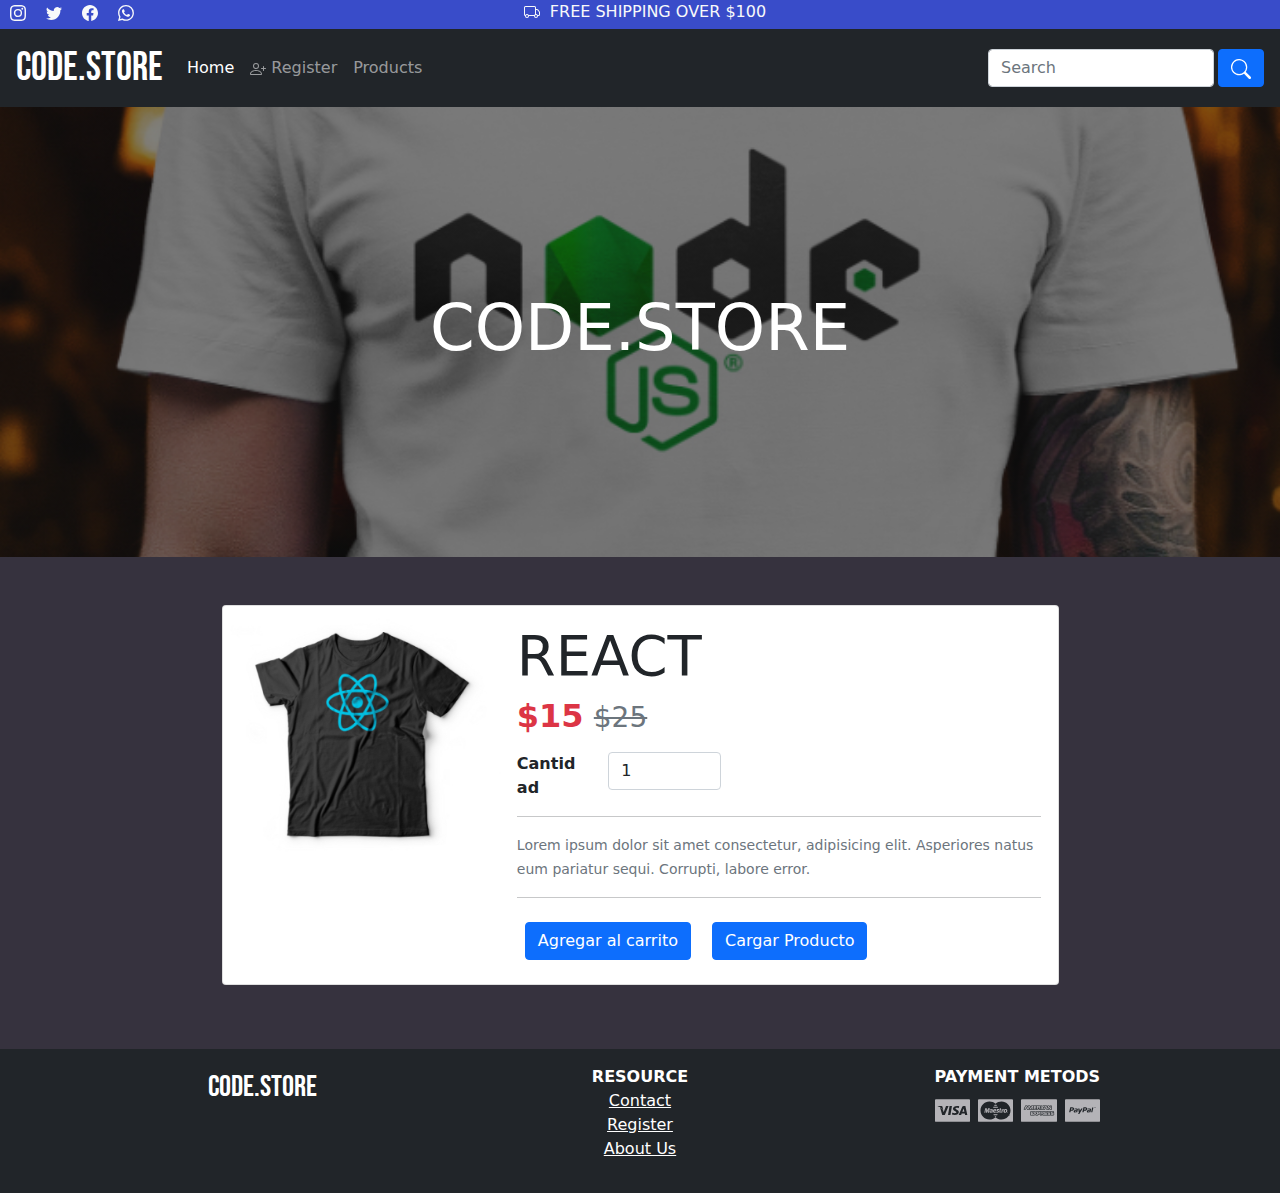
<file: producto3.html>
<!DOCTYPE html>
<html lang="en">

<head>
  <meta charset="UTF-8">
  <meta http-equiv="X-UA-Compatible" content="IE=edge">
  <meta name="viewport" content="width=device-width, initial-scale=1.0">
  <title>REACT</title>
  <link rel="stylesheet" href="/css/bootstrap.min.css">
  <link rel="stylesheet" href="https://cdn.jsdelivr.net/npm/bootstrap-icons@1.5.0/font/bootstrap-icons.css">
  <link rel="preconnect" href="https://fonts.googleapis.com">
  <link rel="preconnect" href="https://fonts.gstatic.com" crossorigin>
  <link href="https://fonts.googleapis.com/css2?family=Bebas+Neue&display=swap" rel="stylesheet">
  <link rel="stylesheet" href="/css/styles.css">
</head>

<body>

  <div class="container-fluid bg p-0">
    <div class="row">
      <div class="d-flex justify-content-start align-items-center col-6 col-sm-4">
        <a href="#" class="link-light icons">
          <svg xmlns="http://www.w3.org/2000/svg" width="16" height="16" fill="currentColor" class="bi bi-instagram"
            viewBox="0 0 16 16">
            <path
              d="M8 0C5.829 0 5.556.01 4.703.048 3.85.088 3.269.222 2.76.42a3.917 3.917 0 0 0-1.417.923A3.927 3.927 0 0 0 .42 2.76C.222 3.268.087 3.85.048 4.7.01 5.555 0 5.827 0 8.001c0 2.172.01 2.444.048 3.297.04.852.174 1.433.372 1.942.205.526.478.972.923 1.417.444.445.89.719 1.416.923.51.198 1.09.333 1.942.372C5.555 15.99 5.827 16 8 16s2.444-.01 3.298-.048c.851-.04 1.434-.174 1.943-.372a3.916 3.916 0 0 0 1.416-.923c.445-.445.718-.891.923-1.417.197-.509.332-1.09.372-1.942C15.99 10.445 16 10.173 16 8s-.01-2.445-.048-3.299c-.04-.851-.175-1.433-.372-1.941a3.926 3.926 0 0 0-.923-1.417A3.911 3.911 0 0 0 13.24.42c-.51-.198-1.092-.333-1.943-.372C10.443.01 10.172 0 7.998 0h.003zm-.717 1.442h.718c2.136 0 2.389.007 3.232.046.78.035 1.204.166 1.486.275.373.145.64.319.92.599.28.28.453.546.598.92.11.281.24.705.275 1.485.039.843.047 1.096.047 3.231s-.008 2.389-.047 3.232c-.035.78-.166 1.203-.275 1.485a2.47 2.47 0 0 1-.599.919c-.28.28-.546.453-.92.598-.28.11-.704.24-1.485.276-.843.038-1.096.047-3.232.047s-2.39-.009-3.233-.047c-.78-.036-1.203-.166-1.485-.276a2.478 2.478 0 0 1-.92-.598 2.48 2.48 0 0 1-.6-.92c-.109-.281-.24-.705-.275-1.485-.038-.843-.046-1.096-.046-3.233 0-2.136.008-2.388.046-3.231.036-.78.166-1.204.276-1.486.145-.373.319-.64.599-.92.28-.28.546-.453.92-.598.282-.11.705-.24 1.485-.276.738-.034 1.024-.044 2.515-.045v.002zm4.988 1.328a.96.96 0 1 0 0 1.92.96.96 0 0 0 0-1.92zm-4.27 1.122a4.109 4.109 0 1 0 0 8.217 4.109 4.109 0 0 0 0-8.217zm0 1.441a2.667 2.667 0 1 1 0 5.334 2.667 2.667 0 0 1 0-5.334z" />
          </svg>
        </a>
        <a href="#" class="link-light icons">
          <svg xmlns="http://www.w3.org/2000/svg" width="16" height="16" fill="currentColor" class="bi bi-twitter"
            viewBox="0 0 16 16">
            <path
              d="M5.026 15c6.038 0 9.341-5.003 9.341-9.334 0-.14 0-.282-.006-.422A6.685 6.685 0 0 0 16 3.542a6.658 6.658 0 0 1-1.889.518 3.301 3.301 0 0 0 1.447-1.817 6.533 6.533 0 0 1-2.087.793A3.286 3.286 0 0 0 7.875 6.03a9.325 9.325 0 0 1-6.767-3.429 3.289 3.289 0 0 0 1.018 4.382A3.323 3.323 0 0 1 .64 6.575v.045a3.288 3.288 0 0 0 2.632 3.218 3.203 3.203 0 0 1-.865.115 3.23 3.23 0 0 1-.614-.057 3.283 3.283 0 0 0 3.067 2.277A6.588 6.588 0 0 1 .78 13.58a6.32 6.32 0 0 1-.78-.045A9.344 9.344 0 0 0 5.026 15z" />
          </svg>
        </a>
        <a href="#" class="link-light icons">
          <svg xmlns="http://www.w3.org/2000/svg" width="16" height="16" fill="currentColor" class="bi bi-facebook"
            viewBox="0 0 16 16">
            <path
              d="M16 8.049c0-4.446-3.582-8.05-8-8.05C3.58 0-.002 3.603-.002 8.05c0 4.017 2.926 7.347 6.75 7.951v-5.625h-2.03V8.05H6.75V6.275c0-2.017 1.195-3.131 3.022-3.131.876 0 1.791.157 1.791.157v1.98h-1.009c-.993 0-1.303.621-1.303 1.258v1.51h2.218l-.354 2.326H9.25V16c3.824-.604 6.75-3.934 6.75-7.951z" />
          </svg>
        </a>
        <a href="#" class="link-light icons">
          <svg xmlns="http://www.w3.org/2000/svg" width="16" height="16" fill="currentColor" class="bi bi-whatsapp"
            viewBox="0 0 16 16">
            <path
              d="M13.601 2.326A7.854 7.854 0 0 0 7.994 0C3.627 0 .068 3.558.064 7.926c0 1.399.366 2.76 1.057 3.965L0 16l4.204-1.102a7.933 7.933 0 0 0 3.79.965h.004c4.368 0 7.926-3.558 7.93-7.93A7.898 7.898 0 0 0 13.6 2.326zM7.994 14.521a6.573 6.573 0 0 1-3.356-.92l-.24-.144-2.494.654.666-2.433-.156-.251a6.56 6.56 0 0 1-1.007-3.505c0-3.626 2.957-6.584 6.591-6.584a6.56 6.56 0 0 1 4.66 1.931 6.557 6.557 0 0 1 1.928 4.66c-.004 3.639-2.961 6.592-6.592 6.592zm3.615-4.934c-.197-.099-1.17-.578-1.353-.646-.182-.065-.315-.099-.445.099-.133.197-.513.646-.627.775-.114.133-.232.148-.43.05-.197-.1-.836-.308-1.592-.985-.59-.525-.985-1.175-1.103-1.372-.114-.198-.011-.304.088-.403.087-.088.197-.232.296-.346.1-.114.133-.198.198-.33.065-.134.034-.248-.015-.347-.05-.099-.445-1.076-.612-1.47-.16-.389-.323-.335-.445-.34-.114-.007-.247-.007-.38-.007a.729.729 0 0 0-.529.247c-.182.198-.691.677-.691 1.654 0 .977.71 1.916.81 2.049.098.133 1.394 2.132 3.383 2.992.47.205.84.326 1.129.418.475.152.904.129 1.246.08.38-.058 1.171-.48 1.338-.943.164-.464.164-.86.114-.943-.049-.084-.182-.133-.38-.232z" />
          </svg>
        </a>
      </div>
      <div class="col-6 col-sm-4 d-flex justify-content-center align-items-center">
        <svg xmlns="http://www.w3.org/2000/svg" width="16" height="16" fill="currentColor"
          class="bi bi-truck link-light icons" viewBox="0 0 16 16">
          <path
            d="M0 3.5A1.5 1.5 0 0 1 1.5 2h9A1.5 1.5 0 0 1 12 3.5V5h1.02a1.5 1.5 0 0 1 1.17.563l1.481 1.85a1.5 1.5 0 0 1 .329.938V10.5a1.5 1.5 0 0 1-1.5 1.5H14a2 2 0 1 1-4 0H5a2 2 0 1 1-3.998-.085A1.5 1.5 0 0 1 0 10.5v-7zm1.294 7.456A1.999 1.999 0 0 1 4.732 11h5.536a2.01 2.01 0 0 1 .732-.732V3.5a.5.5 0 0 0-.5-.5h-9a.5.5 0 0 0-.5.5v7a.5.5 0 0 0 .294.456zM12 10a2 2 0 0 1 1.732 1h.768a.5.5 0 0 0 .5-.5V8.35a.5.5 0 0 0-.11-.312l-1.48-1.85A.5.5 0 0 0 13.02 6H12v4zm-9 1a1 1 0 1 0 0 2 1 1 0 0 0 0-2zm9 0a1 1 0 1 0 0 2 1 1 0 0 0 0-2z" />
        </svg>
        <p class="text-light shipping">FREE SHIPPING OVER $100</p>
      </div>
    </div>
  </div>
  <nav class="navbar navbar-expand-lg navbar-dark bg-dark p-1">
    <div class="container-fluid">

      <a class="navbar-brand" href="#">CODE.STORE</a>

      <button class="navbar-toggler" type="button" data-bs-toggle="collapse" data-bs-target="#navbarSupportedContent"
        aria-controls="navbarSupportedContent" aria-expanded="false" aria-label="Toggle navigation">
        <span class="navbar-toggler-icon"></span>
      </button>
      <div class="collapse navbar-collapse" id="navbarSupportedContent">
        <ul class="navbar-nav me-auto mb-2 mb-lg-0">
          <li class="nav-item">
            <a class="nav-link active" aria-current="page" href="/index.html">Home</a>
          </li>
          <li class="nav-item">
            <a class="nav-link" href="/register.html">
              <svg xmlns="http://www.w3.org/2000/svg" width="16" height="16" fill="currentColor"
                class="bi bi-person-plus" viewBox="0 0 16 16">
                <path
                  d="M6 8a3 3 0 1 0 0-6 3 3 0 0 0 0 6zm2-3a2 2 0 1 1-4 0 2 2 0 0 1 4 0zm4 8c0 1-1 1-1 1H1s-1 0-1-1 1-4 6-4 6 3 6 4zm-1-.004c-.001-.246-.154-.986-.832-1.664C9.516 10.68 8.289 10 6 10c-2.29 0-3.516.68-4.168 1.332-.678.678-.83 1.418-.832 1.664h10z" />
                <path fill-rule="evenodd"
                  d="M13.5 5a.5.5 0 0 1 .5.5V7h1.5a.5.5 0 0 1 0 1H14v1.5a.5.5 0 0 1-1 0V8h-1.5a.5.5 0 0 1 0-1H13V5.5a.5.5 0 0 1 .5-.5z" />
              </svg>
              Register
            </a>
          </li>
          <li class="nav-item">
            <a class="nav-link" aria-current="page" href="/productos.html">Products</a>
          </li>
        </ul>
        <form class="d-flex">
          <input class="form-control me-1" type="search" placeholder="Search" aria-label="Search">
          <button class="btn btn-primary" type="submit">
            <svg xmlns="http://www.w3.org/2000/svg" width="20" height="20" fill="currentColor" class="bi bi-search"
              viewBox="0 0 16 16">
              <path
                d="M11.742 10.344a6.5 6.5 0 1 0-1.397 1.398h-.001c.03.04.062.078.098.115l3.85 3.85a1 1 0 0 0 1.415-1.414l-3.85-3.85a1.007 1.007 0 0 0-.115-.1zM12 6.5a5.5 5.5 0 1 1-11 0 5.5 5.5 0 0 1 11 0z" />
            </svg>
          </button>
        </form>
      </div>
    </div>
  </nav>


  <!-- HERO SECTION -->

  <div class="hero-image mb-5">
    <div class="hero-text">
      <h1 class="display-3">CODE.STORE</h1>
    </div>
  </div>

  <div class="container d-flex justify-content-center">
    <div class="card mb-3 w-75">
      <div class="row g-0">
        <div class="col-md-4">
          <img src="/imgs/3.jpg" class="img-fluid rounded-start" alt="...">
        </div>
        <div class="col-md-8">
          <div class="card-body">
            <h2 class="card-title display-4">REACT</h2>
            <p class="card-text text-danger h2 mb-3"><strong>$15</strong> <small class="text-muted"><s>$25</s></small>
            </p>

            <div class="form-group row">
              <label for="Quantity" class="col-sm-3 col-md-2 form-control-label"><strong>Cantidad</strong></label>
              <div class="col-sm-8 col-md-3">
                <input type="number" class="qty form-control" id="input-qty" name="qty" maxlength="5" value="1">
              </div>
            </div>
            <hr>
            <p class="card-text"><small class="text-muted">Lorem ipsum dolor sit amet consectetur, adipisicing elit.
                Asperiores natus eum pariatur sequi. Corrupti, labore error.</small></p>
            <hr>
            <a href="#" class="btn btn-primary m-2">Agregar al carrito</a>
            <a href="/cargar-producto.html" class="btn btn-primary m-2">Cargar Producto</a>
          </div>
        </div>
      </div>
    </div>
  </div>

  <footer class="bg-dark text-white mt-5">
    <div class="container p-3">
      <nav class="row">
        <a href="/index.html"
          class="col-12 col-md-4 text-reset text-uppercase d-flex justify-content-center footer-link">
          <strong>CODE.STORE</strong>
        </a>
        <ul class="col-12 col-md-4 list-unstyled">
          <li class="text-uppercase d-flex justify-content-center"><strong>Resource</strong></li>
          <li><a href="#" class="text-reset d-flex justify-content-center">Contact</a></li>
          <li><a href="#" class="text-reset d-flex justify-content-center">Register</a></li>
          <li><a href="#" class="text-reset d-flex justify-content-center">About Us</a></li>
        </ul>

        <ul class="col-12 col-md-4 list-unstyled">
          <li class="text-uppercase d-flex justify-content-center"><strong>Payment Metods</strong></li>
          <li class="d-flex justify-content-center">
            <img class="m-1" src="/imgs/visa.svg" alt="" style="width: 10%">

            <img class="m-1" src="/imgs/maestro.svg" alt="" style="width: 10%">

            <img class="m-1" src="/imgs/amex.svg" alt="" style="width: 10%">

            <img class="m-1" src="/imgs/paypal.svg" alt="" style="width: 10%">
          </li>
        </ul>
      </nav>
    </div>

  </footer>



  <script src="./js/bootstrap.min.js"></script>
</body>

</html>
</file>
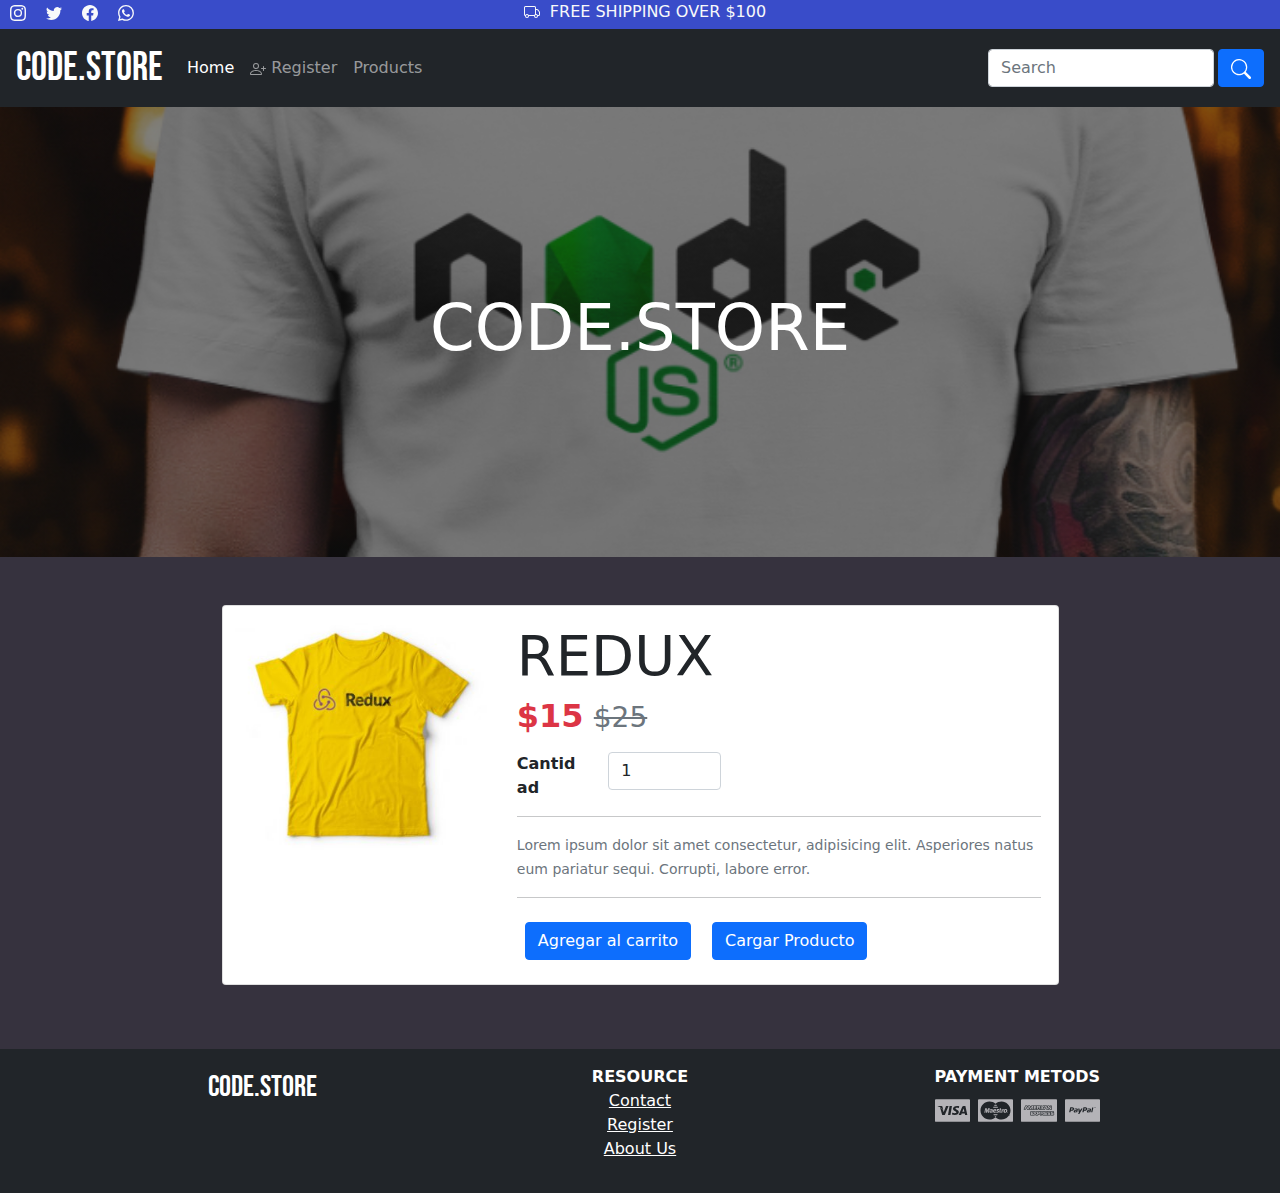
<file: producto4.html>
<!DOCTYPE html>
<html lang="en">

<head>
  <meta charset="UTF-8">
  <meta http-equiv="X-UA-Compatible" content="IE=edge">
  <meta name="viewport" content="width=device-width, initial-scale=1.0">
  <title>REDUX</title>
  <link rel="stylesheet" href="/css/bootstrap.min.css">
  <link rel="stylesheet" href="https://cdn.jsdelivr.net/npm/bootstrap-icons@1.5.0/font/bootstrap-icons.css">
  <link rel="preconnect" href="https://fonts.googleapis.com">
  <link rel="preconnect" href="https://fonts.gstatic.com" crossorigin>
  <link href="https://fonts.googleapis.com/css2?family=Bebas+Neue&display=swap" rel="stylesheet">
  <link rel="stylesheet" href="/css/styles.css">
</head>

<body>

  <div class="container-fluid bg p-0">
    <div class="row">
      <div class="d-flex justify-content-start align-items-center col-6 col-sm-4">
        <a href="#" class="link-light icons">
          <svg xmlns="http://www.w3.org/2000/svg" width="16" height="16" fill="currentColor" class="bi bi-instagram"
            viewBox="0 0 16 16">
            <path
              d="M8 0C5.829 0 5.556.01 4.703.048 3.85.088 3.269.222 2.76.42a3.917 3.917 0 0 0-1.417.923A3.927 3.927 0 0 0 .42 2.76C.222 3.268.087 3.85.048 4.7.01 5.555 0 5.827 0 8.001c0 2.172.01 2.444.048 3.297.04.852.174 1.433.372 1.942.205.526.478.972.923 1.417.444.445.89.719 1.416.923.51.198 1.09.333 1.942.372C5.555 15.99 5.827 16 8 16s2.444-.01 3.298-.048c.851-.04 1.434-.174 1.943-.372a3.916 3.916 0 0 0 1.416-.923c.445-.445.718-.891.923-1.417.197-.509.332-1.09.372-1.942C15.99 10.445 16 10.173 16 8s-.01-2.445-.048-3.299c-.04-.851-.175-1.433-.372-1.941a3.926 3.926 0 0 0-.923-1.417A3.911 3.911 0 0 0 13.24.42c-.51-.198-1.092-.333-1.943-.372C10.443.01 10.172 0 7.998 0h.003zm-.717 1.442h.718c2.136 0 2.389.007 3.232.046.78.035 1.204.166 1.486.275.373.145.64.319.92.599.28.28.453.546.598.92.11.281.24.705.275 1.485.039.843.047 1.096.047 3.231s-.008 2.389-.047 3.232c-.035.78-.166 1.203-.275 1.485a2.47 2.47 0 0 1-.599.919c-.28.28-.546.453-.92.598-.28.11-.704.24-1.485.276-.843.038-1.096.047-3.232.047s-2.39-.009-3.233-.047c-.78-.036-1.203-.166-1.485-.276a2.478 2.478 0 0 1-.92-.598 2.48 2.48 0 0 1-.6-.92c-.109-.281-.24-.705-.275-1.485-.038-.843-.046-1.096-.046-3.233 0-2.136.008-2.388.046-3.231.036-.78.166-1.204.276-1.486.145-.373.319-.64.599-.92.28-.28.546-.453.92-.598.282-.11.705-.24 1.485-.276.738-.034 1.024-.044 2.515-.045v.002zm4.988 1.328a.96.96 0 1 0 0 1.92.96.96 0 0 0 0-1.92zm-4.27 1.122a4.109 4.109 0 1 0 0 8.217 4.109 4.109 0 0 0 0-8.217zm0 1.441a2.667 2.667 0 1 1 0 5.334 2.667 2.667 0 0 1 0-5.334z" />
          </svg>
        </a>
        <a href="#" class="link-light icons">
          <svg xmlns="http://www.w3.org/2000/svg" width="16" height="16" fill="currentColor" class="bi bi-twitter"
            viewBox="0 0 16 16">
            <path
              d="M5.026 15c6.038 0 9.341-5.003 9.341-9.334 0-.14 0-.282-.006-.422A6.685 6.685 0 0 0 16 3.542a6.658 6.658 0 0 1-1.889.518 3.301 3.301 0 0 0 1.447-1.817 6.533 6.533 0 0 1-2.087.793A3.286 3.286 0 0 0 7.875 6.03a9.325 9.325 0 0 1-6.767-3.429 3.289 3.289 0 0 0 1.018 4.382A3.323 3.323 0 0 1 .64 6.575v.045a3.288 3.288 0 0 0 2.632 3.218 3.203 3.203 0 0 1-.865.115 3.23 3.23 0 0 1-.614-.057 3.283 3.283 0 0 0 3.067 2.277A6.588 6.588 0 0 1 .78 13.58a6.32 6.32 0 0 1-.78-.045A9.344 9.344 0 0 0 5.026 15z" />
          </svg>
        </a>
        <a href="#" class="link-light icons">
          <svg xmlns="http://www.w3.org/2000/svg" width="16" height="16" fill="currentColor" class="bi bi-facebook"
            viewBox="0 0 16 16">
            <path
              d="M16 8.049c0-4.446-3.582-8.05-8-8.05C3.58 0-.002 3.603-.002 8.05c0 4.017 2.926 7.347 6.75 7.951v-5.625h-2.03V8.05H6.75V6.275c0-2.017 1.195-3.131 3.022-3.131.876 0 1.791.157 1.791.157v1.98h-1.009c-.993 0-1.303.621-1.303 1.258v1.51h2.218l-.354 2.326H9.25V16c3.824-.604 6.75-3.934 6.75-7.951z" />
          </svg>
        </a>
        <a href="#" class="link-light icons">
          <svg xmlns="http://www.w3.org/2000/svg" width="16" height="16" fill="currentColor" class="bi bi-whatsapp"
            viewBox="0 0 16 16">
            <path
              d="M13.601 2.326A7.854 7.854 0 0 0 7.994 0C3.627 0 .068 3.558.064 7.926c0 1.399.366 2.76 1.057 3.965L0 16l4.204-1.102a7.933 7.933 0 0 0 3.79.965h.004c4.368 0 7.926-3.558 7.93-7.93A7.898 7.898 0 0 0 13.6 2.326zM7.994 14.521a6.573 6.573 0 0 1-3.356-.92l-.24-.144-2.494.654.666-2.433-.156-.251a6.56 6.56 0 0 1-1.007-3.505c0-3.626 2.957-6.584 6.591-6.584a6.56 6.56 0 0 1 4.66 1.931 6.557 6.557 0 0 1 1.928 4.66c-.004 3.639-2.961 6.592-6.592 6.592zm3.615-4.934c-.197-.099-1.17-.578-1.353-.646-.182-.065-.315-.099-.445.099-.133.197-.513.646-.627.775-.114.133-.232.148-.43.05-.197-.1-.836-.308-1.592-.985-.59-.525-.985-1.175-1.103-1.372-.114-.198-.011-.304.088-.403.087-.088.197-.232.296-.346.1-.114.133-.198.198-.33.065-.134.034-.248-.015-.347-.05-.099-.445-1.076-.612-1.47-.16-.389-.323-.335-.445-.34-.114-.007-.247-.007-.38-.007a.729.729 0 0 0-.529.247c-.182.198-.691.677-.691 1.654 0 .977.71 1.916.81 2.049.098.133 1.394 2.132 3.383 2.992.47.205.84.326 1.129.418.475.152.904.129 1.246.08.38-.058 1.171-.48 1.338-.943.164-.464.164-.86.114-.943-.049-.084-.182-.133-.38-.232z" />
          </svg>
        </a>
      </div>
      <div class="col-6 col-sm-4 d-flex justify-content-center align-items-center">
        <svg xmlns="http://www.w3.org/2000/svg" width="16" height="16" fill="currentColor"
          class="bi bi-truck link-light icons" viewBox="0 0 16 16">
          <path
            d="M0 3.5A1.5 1.5 0 0 1 1.5 2h9A1.5 1.5 0 0 1 12 3.5V5h1.02a1.5 1.5 0 0 1 1.17.563l1.481 1.85a1.5 1.5 0 0 1 .329.938V10.5a1.5 1.5 0 0 1-1.5 1.5H14a2 2 0 1 1-4 0H5a2 2 0 1 1-3.998-.085A1.5 1.5 0 0 1 0 10.5v-7zm1.294 7.456A1.999 1.999 0 0 1 4.732 11h5.536a2.01 2.01 0 0 1 .732-.732V3.5a.5.5 0 0 0-.5-.5h-9a.5.5 0 0 0-.5.5v7a.5.5 0 0 0 .294.456zM12 10a2 2 0 0 1 1.732 1h.768a.5.5 0 0 0 .5-.5V8.35a.5.5 0 0 0-.11-.312l-1.48-1.85A.5.5 0 0 0 13.02 6H12v4zm-9 1a1 1 0 1 0 0 2 1 1 0 0 0 0-2zm9 0a1 1 0 1 0 0 2 1 1 0 0 0 0-2z" />
        </svg>
        <p class="text-light shipping">FREE SHIPPING OVER $100</p>
      </div>
    </div>
  </div>
  <nav class="navbar navbar-expand-lg navbar-dark bg-dark p-1">
    <div class="container-fluid">

      <a class="navbar-brand" href="#">CODE.STORE</a>

      <button class="navbar-toggler" type="button" data-bs-toggle="collapse" data-bs-target="#navbarSupportedContent"
        aria-controls="navbarSupportedContent" aria-expanded="false" aria-label="Toggle navigation">
        <span class="navbar-toggler-icon"></span>
      </button>
      <div class="collapse navbar-collapse" id="navbarSupportedContent">
        <ul class="navbar-nav me-auto mb-2 mb-lg-0">
          <li class="nav-item">
            <a class="nav-link active" aria-current="page" href="/index.html">Home</a>
          </li>
          <li class="nav-item">
            <a class="nav-link" href="/register.html">
              <svg xmlns="http://www.w3.org/2000/svg" width="16" height="16" fill="currentColor"
                class="bi bi-person-plus" viewBox="0 0 16 16">
                <path
                  d="M6 8a3 3 0 1 0 0-6 3 3 0 0 0 0 6zm2-3a2 2 0 1 1-4 0 2 2 0 0 1 4 0zm4 8c0 1-1 1-1 1H1s-1 0-1-1 1-4 6-4 6 3 6 4zm-1-.004c-.001-.246-.154-.986-.832-1.664C9.516 10.68 8.289 10 6 10c-2.29 0-3.516.68-4.168 1.332-.678.678-.83 1.418-.832 1.664h10z" />
                <path fill-rule="evenodd"
                  d="M13.5 5a.5.5 0 0 1 .5.5V7h1.5a.5.5 0 0 1 0 1H14v1.5a.5.5 0 0 1-1 0V8h-1.5a.5.5 0 0 1 0-1H13V5.5a.5.5 0 0 1 .5-.5z" />
              </svg>
              Register
            </a>
          </li>
          <li class="nav-item">
            <a class="nav-link" aria-current="page" href="/productos.html">Products</a>
          </li>
        </ul>
        <form class="d-flex">
          <input class="form-control me-1" type="search" placeholder="Search" aria-label="Search">
          <button class="btn btn-primary" type="submit">
            <svg xmlns="http://www.w3.org/2000/svg" width="20" height="20" fill="currentColor" class="bi bi-search"
              viewBox="0 0 16 16">
              <path
                d="M11.742 10.344a6.5 6.5 0 1 0-1.397 1.398h-.001c.03.04.062.078.098.115l3.85 3.85a1 1 0 0 0 1.415-1.414l-3.85-3.85a1.007 1.007 0 0 0-.115-.1zM12 6.5a5.5 5.5 0 1 1-11 0 5.5 5.5 0 0 1 11 0z" />
            </svg>
          </button>
        </form>
      </div>
    </div>
  </nav>


  <!-- HERO SECTION -->

  <div class="hero-image mb-5">
    <div class="hero-text">
      <h1 class="display-3">CODE.STORE</h1>
    </div>
  </div>

  <div class="container d-flex justify-content-center">
    <div class="card mb-3 w-75">
      <div class="row g-0">
        <div class="col-md-4">
          <img src="/imgs/4.jpg" class="img-fluid rounded-start" alt="...">
        </div>
        <div class="col-md-8">
          <div class="card-body">
            <h2 class="card-title display-4">REDUX</h2>
            <p class="card-text text-danger h2 mb-3"><strong>$15</strong> <small class="text-muted"><s>$25</s></small>
            </p>

            <div class="form-group row">
              <label for="Quantity" class="col-sm-3 col-md-2 form-control-label"><strong>Cantidad</strong></label>
              <div class="col-sm-8 col-md-3">
                <input type="number" class="qty form-control" id="input-qty" name="qty" maxlength="5" value="1">
              </div>
            </div>
            <hr>
            <p class="card-text"><small class="text-muted">Lorem ipsum dolor sit amet consectetur, adipisicing elit.
                Asperiores natus eum pariatur sequi. Corrupti, labore error.</small></p>
            <hr>
            <a href="#" class="btn btn-primary m-2">Agregar al carrito</a>
            <a href="/cargar-producto.html" class="btn btn-primary m-2">Cargar Producto</a>
          </div>
        </div>
      </div>
    </div>
  </div>

  <footer class="bg-dark text-white mt-5">
    <div class="container p-3">
      <nav class="row">
        <a href="/index.html"
          class="col-12 col-md-4 text-reset text-uppercase d-flex justify-content-center footer-link">
          <strong>CODE.STORE</strong>
        </a>
        <ul class="col-12 col-md-4 list-unstyled">
          <li class="text-uppercase d-flex justify-content-center"><strong>Resource</strong></li>
          <li><a href="#" class="text-reset d-flex justify-content-center">Contact</a></li>
          <li><a href="#" class="text-reset d-flex justify-content-center">Register</a></li>
          <li><a href="#" class="text-reset d-flex justify-content-center">About Us</a></li>
        </ul>

        <ul class="col-12 col-md-4 list-unstyled">
          <li class="text-uppercase d-flex justify-content-center"><strong>Payment Metods</strong></li>
          <li class="d-flex justify-content-center">
            <img class="m-1" src="/imgs/visa.svg" alt="" style="width: 10%">

            <img class="m-1" src="/imgs/maestro.svg" alt="" style="width: 10%">

            <img class="m-1" src="/imgs/amex.svg" alt="" style="width: 10%">

            <img class="m-1" src="/imgs/paypal.svg" alt="" style="width: 10%">
          </li>
        </ul>
      </nav>
    </div>

  </footer>



  <script src="./js/bootstrap.min.js"></script>
</body>

</html>
</file>
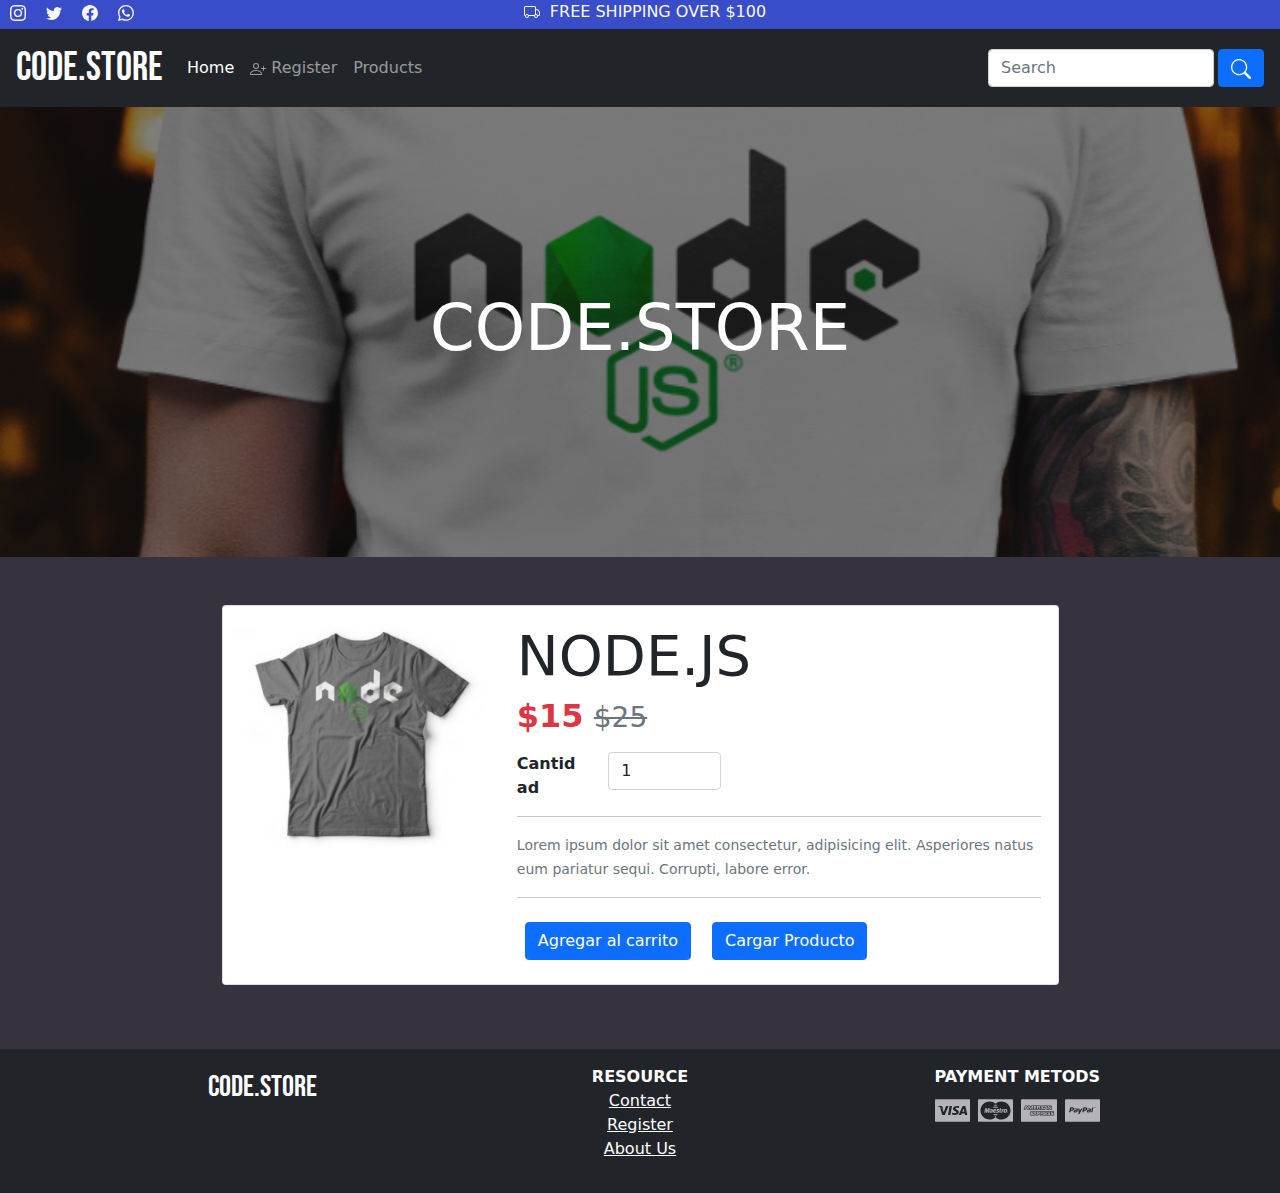
<file: producto5.html>
<!DOCTYPE html>
<html lang="en">

<head>
  <meta charset="UTF-8">
  <meta http-equiv="X-UA-Compatible" content="IE=edge">
  <meta name="viewport" content="width=device-width, initial-scale=1.0">
  <title>NODE.JS</title>
  <link rel="stylesheet" href="/css/bootstrap.min.css">
  <link rel="stylesheet" href="https://cdn.jsdelivr.net/npm/bootstrap-icons@1.5.0/font/bootstrap-icons.css">
  <link rel="preconnect" href="https://fonts.googleapis.com">
  <link rel="preconnect" href="https://fonts.gstatic.com" crossorigin>
  <link href="https://fonts.googleapis.com/css2?family=Bebas+Neue&display=swap" rel="stylesheet">
  <link rel="stylesheet" href="/css/styles.css">
</head>

<body>

  <div class="container-fluid bg p-0">
    <div class="row">
      <div class="d-flex justify-content-start align-items-center col-6 col-sm-4">
        <a href="#" class="link-light icons">
          <svg xmlns="http://www.w3.org/2000/svg" width="16" height="16" fill="currentColor" class="bi bi-instagram"
            viewBox="0 0 16 16">
            <path
              d="M8 0C5.829 0 5.556.01 4.703.048 3.85.088 3.269.222 2.76.42a3.917 3.917 0 0 0-1.417.923A3.927 3.927 0 0 0 .42 2.76C.222 3.268.087 3.85.048 4.7.01 5.555 0 5.827 0 8.001c0 2.172.01 2.444.048 3.297.04.852.174 1.433.372 1.942.205.526.478.972.923 1.417.444.445.89.719 1.416.923.51.198 1.09.333 1.942.372C5.555 15.99 5.827 16 8 16s2.444-.01 3.298-.048c.851-.04 1.434-.174 1.943-.372a3.916 3.916 0 0 0 1.416-.923c.445-.445.718-.891.923-1.417.197-.509.332-1.09.372-1.942C15.99 10.445 16 10.173 16 8s-.01-2.445-.048-3.299c-.04-.851-.175-1.433-.372-1.941a3.926 3.926 0 0 0-.923-1.417A3.911 3.911 0 0 0 13.24.42c-.51-.198-1.092-.333-1.943-.372C10.443.01 10.172 0 7.998 0h.003zm-.717 1.442h.718c2.136 0 2.389.007 3.232.046.78.035 1.204.166 1.486.275.373.145.64.319.92.599.28.28.453.546.598.92.11.281.24.705.275 1.485.039.843.047 1.096.047 3.231s-.008 2.389-.047 3.232c-.035.78-.166 1.203-.275 1.485a2.47 2.47 0 0 1-.599.919c-.28.28-.546.453-.92.598-.28.11-.704.24-1.485.276-.843.038-1.096.047-3.232.047s-2.39-.009-3.233-.047c-.78-.036-1.203-.166-1.485-.276a2.478 2.478 0 0 1-.92-.598 2.48 2.48 0 0 1-.6-.92c-.109-.281-.24-.705-.275-1.485-.038-.843-.046-1.096-.046-3.233 0-2.136.008-2.388.046-3.231.036-.78.166-1.204.276-1.486.145-.373.319-.64.599-.92.28-.28.546-.453.92-.598.282-.11.705-.24 1.485-.276.738-.034 1.024-.044 2.515-.045v.002zm4.988 1.328a.96.96 0 1 0 0 1.92.96.96 0 0 0 0-1.92zm-4.27 1.122a4.109 4.109 0 1 0 0 8.217 4.109 4.109 0 0 0 0-8.217zm0 1.441a2.667 2.667 0 1 1 0 5.334 2.667 2.667 0 0 1 0-5.334z" />
          </svg>
        </a>
        <a href="#" class="link-light icons">
          <svg xmlns="http://www.w3.org/2000/svg" width="16" height="16" fill="currentColor" class="bi bi-twitter"
            viewBox="0 0 16 16">
            <path
              d="M5.026 15c6.038 0 9.341-5.003 9.341-9.334 0-.14 0-.282-.006-.422A6.685 6.685 0 0 0 16 3.542a6.658 6.658 0 0 1-1.889.518 3.301 3.301 0 0 0 1.447-1.817 6.533 6.533 0 0 1-2.087.793A3.286 3.286 0 0 0 7.875 6.03a9.325 9.325 0 0 1-6.767-3.429 3.289 3.289 0 0 0 1.018 4.382A3.323 3.323 0 0 1 .64 6.575v.045a3.288 3.288 0 0 0 2.632 3.218 3.203 3.203 0 0 1-.865.115 3.23 3.23 0 0 1-.614-.057 3.283 3.283 0 0 0 3.067 2.277A6.588 6.588 0 0 1 .78 13.58a6.32 6.32 0 0 1-.78-.045A9.344 9.344 0 0 0 5.026 15z" />
          </svg>
        </a>
        <a href="#" class="link-light icons">
          <svg xmlns="http://www.w3.org/2000/svg" width="16" height="16" fill="currentColor" class="bi bi-facebook"
            viewBox="0 0 16 16">
            <path
              d="M16 8.049c0-4.446-3.582-8.05-8-8.05C3.58 0-.002 3.603-.002 8.05c0 4.017 2.926 7.347 6.75 7.951v-5.625h-2.03V8.05H6.75V6.275c0-2.017 1.195-3.131 3.022-3.131.876 0 1.791.157 1.791.157v1.98h-1.009c-.993 0-1.303.621-1.303 1.258v1.51h2.218l-.354 2.326H9.25V16c3.824-.604 6.75-3.934 6.75-7.951z" />
          </svg>
        </a>
        <a href="#" class="link-light icons">
          <svg xmlns="http://www.w3.org/2000/svg" width="16" height="16" fill="currentColor" class="bi bi-whatsapp"
            viewBox="0 0 16 16">
            <path
              d="M13.601 2.326A7.854 7.854 0 0 0 7.994 0C3.627 0 .068 3.558.064 7.926c0 1.399.366 2.76 1.057 3.965L0 16l4.204-1.102a7.933 7.933 0 0 0 3.79.965h.004c4.368 0 7.926-3.558 7.93-7.93A7.898 7.898 0 0 0 13.6 2.326zM7.994 14.521a6.573 6.573 0 0 1-3.356-.92l-.24-.144-2.494.654.666-2.433-.156-.251a6.56 6.56 0 0 1-1.007-3.505c0-3.626 2.957-6.584 6.591-6.584a6.56 6.56 0 0 1 4.66 1.931 6.557 6.557 0 0 1 1.928 4.66c-.004 3.639-2.961 6.592-6.592 6.592zm3.615-4.934c-.197-.099-1.17-.578-1.353-.646-.182-.065-.315-.099-.445.099-.133.197-.513.646-.627.775-.114.133-.232.148-.43.05-.197-.1-.836-.308-1.592-.985-.59-.525-.985-1.175-1.103-1.372-.114-.198-.011-.304.088-.403.087-.088.197-.232.296-.346.1-.114.133-.198.198-.33.065-.134.034-.248-.015-.347-.05-.099-.445-1.076-.612-1.47-.16-.389-.323-.335-.445-.34-.114-.007-.247-.007-.38-.007a.729.729 0 0 0-.529.247c-.182.198-.691.677-.691 1.654 0 .977.71 1.916.81 2.049.098.133 1.394 2.132 3.383 2.992.47.205.84.326 1.129.418.475.152.904.129 1.246.08.38-.058 1.171-.48 1.338-.943.164-.464.164-.86.114-.943-.049-.084-.182-.133-.38-.232z" />
          </svg>
        </a>
      </div>
      <div class="col-6 col-sm-4 d-flex justify-content-center align-items-center">
        <svg xmlns="http://www.w3.org/2000/svg" width="16" height="16" fill="currentColor"
          class="bi bi-truck link-light icons" viewBox="0 0 16 16">
          <path
            d="M0 3.5A1.5 1.5 0 0 1 1.5 2h9A1.5 1.5 0 0 1 12 3.5V5h1.02a1.5 1.5 0 0 1 1.17.563l1.481 1.85a1.5 1.5 0 0 1 .329.938V10.5a1.5 1.5 0 0 1-1.5 1.5H14a2 2 0 1 1-4 0H5a2 2 0 1 1-3.998-.085A1.5 1.5 0 0 1 0 10.5v-7zm1.294 7.456A1.999 1.999 0 0 1 4.732 11h5.536a2.01 2.01 0 0 1 .732-.732V3.5a.5.5 0 0 0-.5-.5h-9a.5.5 0 0 0-.5.5v7a.5.5 0 0 0 .294.456zM12 10a2 2 0 0 1 1.732 1h.768a.5.5 0 0 0 .5-.5V8.35a.5.5 0 0 0-.11-.312l-1.48-1.85A.5.5 0 0 0 13.02 6H12v4zm-9 1a1 1 0 1 0 0 2 1 1 0 0 0 0-2zm9 0a1 1 0 1 0 0 2 1 1 0 0 0 0-2z" />
        </svg>
        <p class="text-light shipping">FREE SHIPPING OVER $100</p>
      </div>
    </div>
  </div>
  <nav class="navbar navbar-expand-lg navbar-dark bg-dark p-1">
    <div class="container-fluid">

      <a class="navbar-brand" href="#">CODE.STORE</a>

      <button class="navbar-toggler" type="button" data-bs-toggle="collapse" data-bs-target="#navbarSupportedContent"
        aria-controls="navbarSupportedContent" aria-expanded="false" aria-label="Toggle navigation">
        <span class="navbar-toggler-icon"></span>
      </button>
      <div class="collapse navbar-collapse" id="navbarSupportedContent">
        <ul class="navbar-nav me-auto mb-2 mb-lg-0">
          <li class="nav-item">
            <a class="nav-link active" aria-current="page" href="/index.html">Home</a>
          </li>
          <li class="nav-item">
            <a class="nav-link" href="/register.html">
              <svg xmlns="http://www.w3.org/2000/svg" width="16" height="16" fill="currentColor"
                class="bi bi-person-plus" viewBox="0 0 16 16">
                <path
                  d="M6 8a3 3 0 1 0 0-6 3 3 0 0 0 0 6zm2-3a2 2 0 1 1-4 0 2 2 0 0 1 4 0zm4 8c0 1-1 1-1 1H1s-1 0-1-1 1-4 6-4 6 3 6 4zm-1-.004c-.001-.246-.154-.986-.832-1.664C9.516 10.68 8.289 10 6 10c-2.29 0-3.516.68-4.168 1.332-.678.678-.83 1.418-.832 1.664h10z" />
                <path fill-rule="evenodd"
                  d="M13.5 5a.5.5 0 0 1 .5.5V7h1.5a.5.5 0 0 1 0 1H14v1.5a.5.5 0 0 1-1 0V8h-1.5a.5.5 0 0 1 0-1H13V5.5a.5.5 0 0 1 .5-.5z" />
              </svg>
              Register
            </a>
          </li>
          <li class="nav-item">
            <a class="nav-link" aria-current="page" href="/productos.html">Products</a>
          </li>
        </ul>
        <form class="d-flex">
          <input class="form-control me-1" type="search" placeholder="Search" aria-label="Search">
          <button class="btn btn-primary" type="submit">
            <svg xmlns="http://www.w3.org/2000/svg" width="20" height="20" fill="currentColor" class="bi bi-search"
              viewBox="0 0 16 16">
              <path
                d="M11.742 10.344a6.5 6.5 0 1 0-1.397 1.398h-.001c.03.04.062.078.098.115l3.85 3.85a1 1 0 0 0 1.415-1.414l-3.85-3.85a1.007 1.007 0 0 0-.115-.1zM12 6.5a5.5 5.5 0 1 1-11 0 5.5 5.5 0 0 1 11 0z" />
            </svg>
          </button>
        </form>
      </div>
    </div>
  </nav>


  <!-- HERO SECTION -->

  <div class="hero-image mb-5">
    <div class="hero-text">
      <h1 class="display-3">CODE.STORE</h1>
    </div>
  </div>

  <div class="container d-flex justify-content-center">
    <div class="card mb-3 w-75">
      <div class="row g-0">
        <div class="col-md-4">
          <img src="/imgs/5.jpg" class="img-fluid rounded-start" alt="...">
        </div>
        <div class="col-md-8">
          <div class="card-body">
            <h2 class="card-title display-4">NODE.JS</h2>
            <p class="card-text text-danger h2 mb-3"><strong>$15</strong> <small class="text-muted"><s>$25</s></small>
            </p>

            <div class="form-group row">
              <label for="Quantity" class="col-sm-3 col-md-2 form-control-label"><strong>Cantidad</strong></label>
              <div class="col-sm-8 col-md-3">
                <input type="number" class="qty form-control" id="input-qty" name="qty" maxlength="5" value="1">
              </div>
            </div>
            <hr>
            <p class="card-text"><small class="text-muted">Lorem ipsum dolor sit amet consectetur, adipisicing elit.
                Asperiores natus eum pariatur sequi. Corrupti, labore error.</small></p>
            <hr>
            <a href="#" class="btn btn-primary m-2">Agregar al carrito</a>
            <a href="/cargar-producto.html" class="btn btn-primary m-2">Cargar Producto</a>
          </div>
        </div>
      </div>
    </div>
  </div>

  <footer class="bg-dark text-white mt-5">
    <div class="container p-3">
      <nav class="row">
        <a href="/index.html"
          class="col-12 col-md-4 text-reset text-uppercase d-flex justify-content-center footer-link">
          <strong>CODE.STORE</strong>
        </a>
        <ul class="col-12 col-md-4 list-unstyled">
          <li class="text-uppercase d-flex justify-content-center"><strong>Resource</strong></li>
          <li><a href="#" class="text-reset d-flex justify-content-center">Contact</a></li>
          <li><a href="#" class="text-reset d-flex justify-content-center">Register</a></li>
          <li><a href="#" class="text-reset d-flex justify-content-center">About Us</a></li>
        </ul>

        <ul class="col-12 col-md-4 list-unstyled">
          <li class="text-uppercase d-flex justify-content-center"><strong>Payment Metods</strong></li>
          <li class="d-flex justify-content-center">
            <img class="m-1" src="/imgs/visa.svg" alt="" style="width: 10%">

            <img class="m-1" src="/imgs/maestro.svg" alt="" style="width: 10%">

            <img class="m-1" src="/imgs/amex.svg" alt="" style="width: 10%">

            <img class="m-1" src="/imgs/paypal.svg" alt="" style="width: 10%">
          </li>
        </ul>
      </nav>
    </div>

  </footer>



  <script src="./js/bootstrap.min.js"></script>
</body>

</html>
</file>
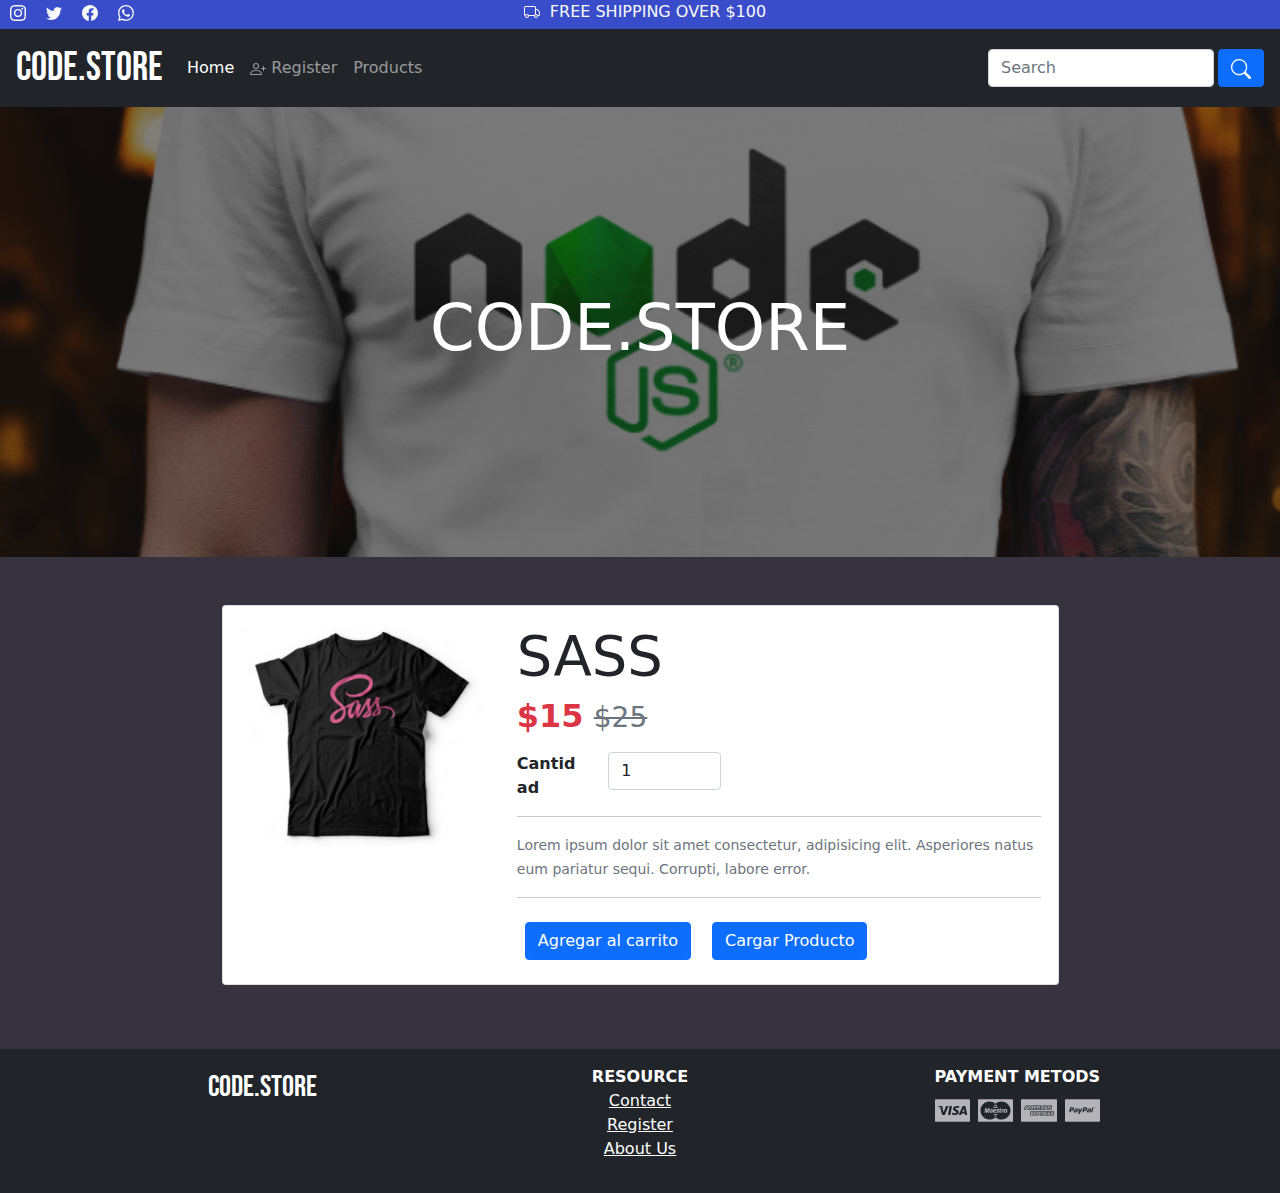
<file: producto6.html>
<!DOCTYPE html>
<html lang="en">

<head>
  <meta charset="UTF-8">
  <meta http-equiv="X-UA-Compatible" content="IE=edge">
  <meta name="viewport" content="width=device-width, initial-scale=1.0">
  <title>SASS</title>
  <link rel="stylesheet" href="/css/bootstrap.min.css">
  <link rel="stylesheet" href="https://cdn.jsdelivr.net/npm/bootstrap-icons@1.5.0/font/bootstrap-icons.css">
  <link rel="preconnect" href="https://fonts.googleapis.com">
  <link rel="preconnect" href="https://fonts.gstatic.com" crossorigin>
  <link href="https://fonts.googleapis.com/css2?family=Bebas+Neue&display=swap" rel="stylesheet">
  <link rel="stylesheet" href="/css/styles.css">
</head>

<body>

  <div class="container-fluid bg p-0">
    <div class="row">
      <div class="d-flex justify-content-start align-items-center col-6 col-sm-4">
        <a href="#" class="link-light icons">
          <svg xmlns="http://www.w3.org/2000/svg" width="16" height="16" fill="currentColor" class="bi bi-instagram"
            viewBox="0 0 16 16">
            <path
              d="M8 0C5.829 0 5.556.01 4.703.048 3.85.088 3.269.222 2.76.42a3.917 3.917 0 0 0-1.417.923A3.927 3.927 0 0 0 .42 2.76C.222 3.268.087 3.85.048 4.7.01 5.555 0 5.827 0 8.001c0 2.172.01 2.444.048 3.297.04.852.174 1.433.372 1.942.205.526.478.972.923 1.417.444.445.89.719 1.416.923.51.198 1.09.333 1.942.372C5.555 15.99 5.827 16 8 16s2.444-.01 3.298-.048c.851-.04 1.434-.174 1.943-.372a3.916 3.916 0 0 0 1.416-.923c.445-.445.718-.891.923-1.417.197-.509.332-1.09.372-1.942C15.99 10.445 16 10.173 16 8s-.01-2.445-.048-3.299c-.04-.851-.175-1.433-.372-1.941a3.926 3.926 0 0 0-.923-1.417A3.911 3.911 0 0 0 13.24.42c-.51-.198-1.092-.333-1.943-.372C10.443.01 10.172 0 7.998 0h.003zm-.717 1.442h.718c2.136 0 2.389.007 3.232.046.78.035 1.204.166 1.486.275.373.145.64.319.92.599.28.28.453.546.598.92.11.281.24.705.275 1.485.039.843.047 1.096.047 3.231s-.008 2.389-.047 3.232c-.035.78-.166 1.203-.275 1.485a2.47 2.47 0 0 1-.599.919c-.28.28-.546.453-.92.598-.28.11-.704.24-1.485.276-.843.038-1.096.047-3.232.047s-2.39-.009-3.233-.047c-.78-.036-1.203-.166-1.485-.276a2.478 2.478 0 0 1-.92-.598 2.48 2.48 0 0 1-.6-.92c-.109-.281-.24-.705-.275-1.485-.038-.843-.046-1.096-.046-3.233 0-2.136.008-2.388.046-3.231.036-.78.166-1.204.276-1.486.145-.373.319-.64.599-.92.28-.28.546-.453.92-.598.282-.11.705-.24 1.485-.276.738-.034 1.024-.044 2.515-.045v.002zm4.988 1.328a.96.96 0 1 0 0 1.92.96.96 0 0 0 0-1.92zm-4.27 1.122a4.109 4.109 0 1 0 0 8.217 4.109 4.109 0 0 0 0-8.217zm0 1.441a2.667 2.667 0 1 1 0 5.334 2.667 2.667 0 0 1 0-5.334z" />
          </svg>
        </a>
        <a href="#" class="link-light icons">
          <svg xmlns="http://www.w3.org/2000/svg" width="16" height="16" fill="currentColor" class="bi bi-twitter"
            viewBox="0 0 16 16">
            <path
              d="M5.026 15c6.038 0 9.341-5.003 9.341-9.334 0-.14 0-.282-.006-.422A6.685 6.685 0 0 0 16 3.542a6.658 6.658 0 0 1-1.889.518 3.301 3.301 0 0 0 1.447-1.817 6.533 6.533 0 0 1-2.087.793A3.286 3.286 0 0 0 7.875 6.03a9.325 9.325 0 0 1-6.767-3.429 3.289 3.289 0 0 0 1.018 4.382A3.323 3.323 0 0 1 .64 6.575v.045a3.288 3.288 0 0 0 2.632 3.218 3.203 3.203 0 0 1-.865.115 3.23 3.23 0 0 1-.614-.057 3.283 3.283 0 0 0 3.067 2.277A6.588 6.588 0 0 1 .78 13.58a6.32 6.32 0 0 1-.78-.045A9.344 9.344 0 0 0 5.026 15z" />
          </svg>
        </a>
        <a href="#" class="link-light icons">
          <svg xmlns="http://www.w3.org/2000/svg" width="16" height="16" fill="currentColor" class="bi bi-facebook"
            viewBox="0 0 16 16">
            <path
              d="M16 8.049c0-4.446-3.582-8.05-8-8.05C3.58 0-.002 3.603-.002 8.05c0 4.017 2.926 7.347 6.75 7.951v-5.625h-2.03V8.05H6.75V6.275c0-2.017 1.195-3.131 3.022-3.131.876 0 1.791.157 1.791.157v1.98h-1.009c-.993 0-1.303.621-1.303 1.258v1.51h2.218l-.354 2.326H9.25V16c3.824-.604 6.75-3.934 6.75-7.951z" />
          </svg>
        </a>
        <a href="#" class="link-light icons">
          <svg xmlns="http://www.w3.org/2000/svg" width="16" height="16" fill="currentColor" class="bi bi-whatsapp"
            viewBox="0 0 16 16">
            <path
              d="M13.601 2.326A7.854 7.854 0 0 0 7.994 0C3.627 0 .068 3.558.064 7.926c0 1.399.366 2.76 1.057 3.965L0 16l4.204-1.102a7.933 7.933 0 0 0 3.79.965h.004c4.368 0 7.926-3.558 7.93-7.93A7.898 7.898 0 0 0 13.6 2.326zM7.994 14.521a6.573 6.573 0 0 1-3.356-.92l-.24-.144-2.494.654.666-2.433-.156-.251a6.56 6.56 0 0 1-1.007-3.505c0-3.626 2.957-6.584 6.591-6.584a6.56 6.56 0 0 1 4.66 1.931 6.557 6.557 0 0 1 1.928 4.66c-.004 3.639-2.961 6.592-6.592 6.592zm3.615-4.934c-.197-.099-1.17-.578-1.353-.646-.182-.065-.315-.099-.445.099-.133.197-.513.646-.627.775-.114.133-.232.148-.43.05-.197-.1-.836-.308-1.592-.985-.59-.525-.985-1.175-1.103-1.372-.114-.198-.011-.304.088-.403.087-.088.197-.232.296-.346.1-.114.133-.198.198-.33.065-.134.034-.248-.015-.347-.05-.099-.445-1.076-.612-1.47-.16-.389-.323-.335-.445-.34-.114-.007-.247-.007-.38-.007a.729.729 0 0 0-.529.247c-.182.198-.691.677-.691 1.654 0 .977.71 1.916.81 2.049.098.133 1.394 2.132 3.383 2.992.47.205.84.326 1.129.418.475.152.904.129 1.246.08.38-.058 1.171-.48 1.338-.943.164-.464.164-.86.114-.943-.049-.084-.182-.133-.38-.232z" />
          </svg>
        </a>
      </div>
      <div class="col-6 col-sm-4 d-flex justify-content-center align-items-center">
        <svg xmlns="http://www.w3.org/2000/svg" width="16" height="16" fill="currentColor"
          class="bi bi-truck link-light icons" viewBox="0 0 16 16">
          <path
            d="M0 3.5A1.5 1.5 0 0 1 1.5 2h9A1.5 1.5 0 0 1 12 3.5V5h1.02a1.5 1.5 0 0 1 1.17.563l1.481 1.85a1.5 1.5 0 0 1 .329.938V10.5a1.5 1.5 0 0 1-1.5 1.5H14a2 2 0 1 1-4 0H5a2 2 0 1 1-3.998-.085A1.5 1.5 0 0 1 0 10.5v-7zm1.294 7.456A1.999 1.999 0 0 1 4.732 11h5.536a2.01 2.01 0 0 1 .732-.732V3.5a.5.5 0 0 0-.5-.5h-9a.5.5 0 0 0-.5.5v7a.5.5 0 0 0 .294.456zM12 10a2 2 0 0 1 1.732 1h.768a.5.5 0 0 0 .5-.5V8.35a.5.5 0 0 0-.11-.312l-1.48-1.85A.5.5 0 0 0 13.02 6H12v4zm-9 1a1 1 0 1 0 0 2 1 1 0 0 0 0-2zm9 0a1 1 0 1 0 0 2 1 1 0 0 0 0-2z" />
        </svg>
        <p class="text-light shipping">FREE SHIPPING OVER $100</p>
      </div>
    </div>
  </div>
  <nav class="navbar navbar-expand-lg navbar-dark bg-dark p-1">
    <div class="container-fluid">

      <a class="navbar-brand" href="#">CODE.STORE</a>

      <button class="navbar-toggler" type="button" data-bs-toggle="collapse" data-bs-target="#navbarSupportedContent"
        aria-controls="navbarSupportedContent" aria-expanded="false" aria-label="Toggle navigation">
        <span class="navbar-toggler-icon"></span>
      </button>
      <div class="collapse navbar-collapse" id="navbarSupportedContent">
        <ul class="navbar-nav me-auto mb-2 mb-lg-0">
          <li class="nav-item">
            <a class="nav-link active" aria-current="page" href="/index.html">Home</a>
          </li>
          <li class="nav-item">
            <a class="nav-link" href="/register.html">
              <svg xmlns="http://www.w3.org/2000/svg" width="16" height="16" fill="currentColor"
                class="bi bi-person-plus" viewBox="0 0 16 16">
                <path
                  d="M6 8a3 3 0 1 0 0-6 3 3 0 0 0 0 6zm2-3a2 2 0 1 1-4 0 2 2 0 0 1 4 0zm4 8c0 1-1 1-1 1H1s-1 0-1-1 1-4 6-4 6 3 6 4zm-1-.004c-.001-.246-.154-.986-.832-1.664C9.516 10.68 8.289 10 6 10c-2.29 0-3.516.68-4.168 1.332-.678.678-.83 1.418-.832 1.664h10z" />
                <path fill-rule="evenodd"
                  d="M13.5 5a.5.5 0 0 1 .5.5V7h1.5a.5.5 0 0 1 0 1H14v1.5a.5.5 0 0 1-1 0V8h-1.5a.5.5 0 0 1 0-1H13V5.5a.5.5 0 0 1 .5-.5z" />
              </svg>
              Register
            </a>
          </li>
          <li class="nav-item">
            <a class="nav-link" aria-current="page" href="/productos.html">Products</a>
          </li>
        </ul>
        <form class="d-flex">
          <input class="form-control me-1" type="search" placeholder="Search" aria-label="Search">
          <button class="btn btn-primary" type="submit">
            <svg xmlns="http://www.w3.org/2000/svg" width="20" height="20" fill="currentColor" class="bi bi-search"
              viewBox="0 0 16 16">
              <path
                d="M11.742 10.344a6.5 6.5 0 1 0-1.397 1.398h-.001c.03.04.062.078.098.115l3.85 3.85a1 1 0 0 0 1.415-1.414l-3.85-3.85a1.007 1.007 0 0 0-.115-.1zM12 6.5a5.5 5.5 0 1 1-11 0 5.5 5.5 0 0 1 11 0z" />
            </svg>
          </button>
        </form>
      </div>
    </div>
  </nav>


  <!-- HERO SECTION -->

  <div class="hero-image mb-5">
    <div class="hero-text">
      <h1 class="display-3">CODE.STORE</h1>
    </div>
  </div>

  <div class="container d-flex justify-content-center">
    <div class="card mb-3 w-75">
      <div class="row g-0">
        <div class="col-md-4">
          <img src="/imgs/6.jpg" class="img-fluid rounded-start" alt="...">
        </div>
        <div class="col-md-8">
          <div class="card-body">
            <h2 class="card-title display-4">SASS</h2>
            <p class="card-text text-danger h2 mb-3"><strong>$15</strong> <small class="text-muted"><s>$25</s></small>
            </p>

            <div class="form-group row">
              <label for="Quantity" class="col-sm-3 col-md-2 form-control-label"><strong>Cantidad</strong></label>
              <div class="col-sm-8 col-md-3">
                <input type="number" class="qty form-control" id="input-qty" name="qty" maxlength="5" value="1">
              </div>
            </div>
            <hr>
            <p class="card-text"><small class="text-muted">Lorem ipsum dolor sit amet consectetur, adipisicing elit.
                Asperiores natus eum pariatur sequi. Corrupti, labore error.</small></p>
            <hr>
            <a href="#" class="btn btn-primary m-2">Agregar al carrito</a>
            <a href="/cargar-producto.html" class="btn btn-primary m-2">Cargar Producto</a>
          </div>
        </div>
      </div>
    </div>
  </div>

  <footer class="bg-dark text-white mt-5">
    <div class="container p-3">
      <nav class="row">
        <a href="/index.html"
          class="col-12 col-md-4 text-reset text-uppercase d-flex justify-content-center footer-link">
          <strong>CODE.STORE</strong>
        </a>
        <ul class="col-12 col-md-4 list-unstyled">
          <li class="text-uppercase d-flex justify-content-center"><strong>Resource</strong></li>
          <li><a href="#" class="text-reset d-flex justify-content-center">Contact</a></li>
          <li><a href="#" class="text-reset d-flex justify-content-center">Register</a></li>
          <li><a href="#" class="text-reset d-flex justify-content-center">About Us</a></li>
        </ul>

        <ul class="col-12 col-md-4 list-unstyled">
          <li class="text-uppercase d-flex justify-content-center"><strong>Payment Metods</strong></li>
          <li class="d-flex justify-content-center">
            <img class="m-1" src="/imgs/visa.svg" alt="" style="width: 10%">

            <img class="m-1" src="/imgs/maestro.svg" alt="" style="width: 10%">

            <img class="m-1" src="/imgs/amex.svg" alt="" style="width: 10%">

            <img class="m-1" src="/imgs/paypal.svg" alt="" style="width: 10%">
          </li>
        </ul>
      </nav>
    </div>

  </footer>



  <script src="./js/bootstrap.min.js"></script>
</body>

</html>
</file>
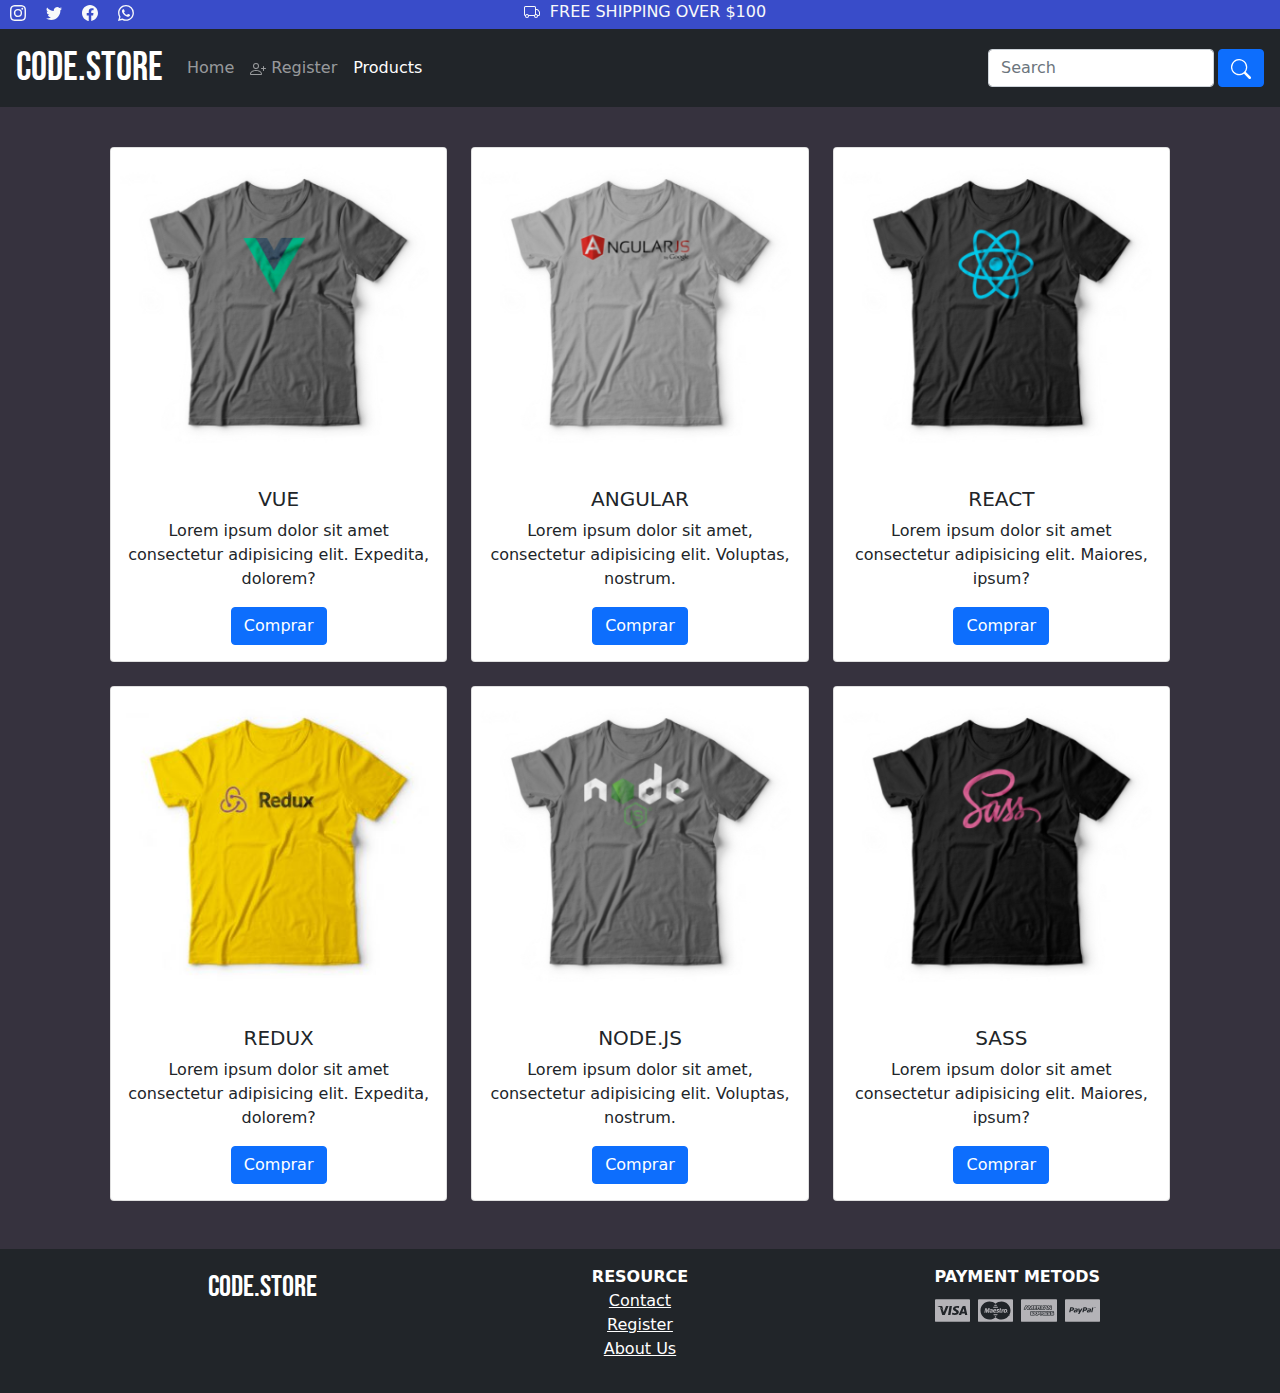
<file: productos.html>
<!DOCTYPE html>
<html lang="en">

<head>
  <meta charset="UTF-8">
  <meta http-equiv="X-UA-Compatible" content="IE=edge">
  <meta name="viewport" content="width=device-width, initial-scale=1.0">
  <title>Productos</title>
  <link rel="stylesheet" href="/css/bootstrap.min.css">
  <link rel="stylesheet" href="https://cdn.jsdelivr.net/npm/bootstrap-icons@1.5.0/font/bootstrap-icons.css">
  <link rel="preconnect" href="https://fonts.googleapis.com">
  <link rel="preconnect" href="https://fonts.gstatic.com" crossorigin>
  <link href="https://fonts.googleapis.com/css2?family=Bebas+Neue&display=swap" rel="stylesheet">
  <link rel="stylesheet" href="/css/styles.css">
</head>

<body>

  <div class="container-fluid bg p-0">
    <div class="row">
      <div class="d-flex justify-content-start align-items-center col-6 col-sm-4">
        <a href="#" class="link-light icons">
          <svg xmlns="http://www.w3.org/2000/svg" width="16" height="16" fill="currentColor" class="bi bi-instagram"
            viewBox="0 0 16 16">
            <path
              d="M8 0C5.829 0 5.556.01 4.703.048 3.85.088 3.269.222 2.76.42a3.917 3.917 0 0 0-1.417.923A3.927 3.927 0 0 0 .42 2.76C.222 3.268.087 3.85.048 4.7.01 5.555 0 5.827 0 8.001c0 2.172.01 2.444.048 3.297.04.852.174 1.433.372 1.942.205.526.478.972.923 1.417.444.445.89.719 1.416.923.51.198 1.09.333 1.942.372C5.555 15.99 5.827 16 8 16s2.444-.01 3.298-.048c.851-.04 1.434-.174 1.943-.372a3.916 3.916 0 0 0 1.416-.923c.445-.445.718-.891.923-1.417.197-.509.332-1.09.372-1.942C15.99 10.445 16 10.173 16 8s-.01-2.445-.048-3.299c-.04-.851-.175-1.433-.372-1.941a3.926 3.926 0 0 0-.923-1.417A3.911 3.911 0 0 0 13.24.42c-.51-.198-1.092-.333-1.943-.372C10.443.01 10.172 0 7.998 0h.003zm-.717 1.442h.718c2.136 0 2.389.007 3.232.046.78.035 1.204.166 1.486.275.373.145.64.319.92.599.28.28.453.546.598.92.11.281.24.705.275 1.485.039.843.047 1.096.047 3.231s-.008 2.389-.047 3.232c-.035.78-.166 1.203-.275 1.485a2.47 2.47 0 0 1-.599.919c-.28.28-.546.453-.92.598-.28.11-.704.24-1.485.276-.843.038-1.096.047-3.232.047s-2.39-.009-3.233-.047c-.78-.036-1.203-.166-1.485-.276a2.478 2.478 0 0 1-.92-.598 2.48 2.48 0 0 1-.6-.92c-.109-.281-.24-.705-.275-1.485-.038-.843-.046-1.096-.046-3.233 0-2.136.008-2.388.046-3.231.036-.78.166-1.204.276-1.486.145-.373.319-.64.599-.92.28-.28.546-.453.92-.598.282-.11.705-.24 1.485-.276.738-.034 1.024-.044 2.515-.045v.002zm4.988 1.328a.96.96 0 1 0 0 1.92.96.96 0 0 0 0-1.92zm-4.27 1.122a4.109 4.109 0 1 0 0 8.217 4.109 4.109 0 0 0 0-8.217zm0 1.441a2.667 2.667 0 1 1 0 5.334 2.667 2.667 0 0 1 0-5.334z" />
          </svg>
        </a>
        <a href="#" class="link-light icons">
          <svg xmlns="http://www.w3.org/2000/svg" width="16" height="16" fill="currentColor" class="bi bi-twitter"
            viewBox="0 0 16 16">
            <path
              d="M5.026 15c6.038 0 9.341-5.003 9.341-9.334 0-.14 0-.282-.006-.422A6.685 6.685 0 0 0 16 3.542a6.658 6.658 0 0 1-1.889.518 3.301 3.301 0 0 0 1.447-1.817 6.533 6.533 0 0 1-2.087.793A3.286 3.286 0 0 0 7.875 6.03a9.325 9.325 0 0 1-6.767-3.429 3.289 3.289 0 0 0 1.018 4.382A3.323 3.323 0 0 1 .64 6.575v.045a3.288 3.288 0 0 0 2.632 3.218 3.203 3.203 0 0 1-.865.115 3.23 3.23 0 0 1-.614-.057 3.283 3.283 0 0 0 3.067 2.277A6.588 6.588 0 0 1 .78 13.58a6.32 6.32 0 0 1-.78-.045A9.344 9.344 0 0 0 5.026 15z" />
          </svg>
        </a>
        <a href="#" class="link-light icons">
          <svg xmlns="http://www.w3.org/2000/svg" width="16" height="16" fill="currentColor" class="bi bi-facebook"
            viewBox="0 0 16 16">
            <path
              d="M16 8.049c0-4.446-3.582-8.05-8-8.05C3.58 0-.002 3.603-.002 8.05c0 4.017 2.926 7.347 6.75 7.951v-5.625h-2.03V8.05H6.75V6.275c0-2.017 1.195-3.131 3.022-3.131.876 0 1.791.157 1.791.157v1.98h-1.009c-.993 0-1.303.621-1.303 1.258v1.51h2.218l-.354 2.326H9.25V16c3.824-.604 6.75-3.934 6.75-7.951z" />
          </svg>
        </a>
        <a href="#" class="link-light icons">
          <svg xmlns="http://www.w3.org/2000/svg" width="16" height="16" fill="currentColor" class="bi bi-whatsapp"
            viewBox="0 0 16 16">
            <path
              d="M13.601 2.326A7.854 7.854 0 0 0 7.994 0C3.627 0 .068 3.558.064 7.926c0 1.399.366 2.76 1.057 3.965L0 16l4.204-1.102a7.933 7.933 0 0 0 3.79.965h.004c4.368 0 7.926-3.558 7.93-7.93A7.898 7.898 0 0 0 13.6 2.326zM7.994 14.521a6.573 6.573 0 0 1-3.356-.92l-.24-.144-2.494.654.666-2.433-.156-.251a6.56 6.56 0 0 1-1.007-3.505c0-3.626 2.957-6.584 6.591-6.584a6.56 6.56 0 0 1 4.66 1.931 6.557 6.557 0 0 1 1.928 4.66c-.004 3.639-2.961 6.592-6.592 6.592zm3.615-4.934c-.197-.099-1.17-.578-1.353-.646-.182-.065-.315-.099-.445.099-.133.197-.513.646-.627.775-.114.133-.232.148-.43.05-.197-.1-.836-.308-1.592-.985-.59-.525-.985-1.175-1.103-1.372-.114-.198-.011-.304.088-.403.087-.088.197-.232.296-.346.1-.114.133-.198.198-.33.065-.134.034-.248-.015-.347-.05-.099-.445-1.076-.612-1.47-.16-.389-.323-.335-.445-.34-.114-.007-.247-.007-.38-.007a.729.729 0 0 0-.529.247c-.182.198-.691.677-.691 1.654 0 .977.71 1.916.81 2.049.098.133 1.394 2.132 3.383 2.992.47.205.84.326 1.129.418.475.152.904.129 1.246.08.38-.058 1.171-.48 1.338-.943.164-.464.164-.86.114-.943-.049-.084-.182-.133-.38-.232z" />
          </svg>
        </a>
      </div>
      <div class="col-6 col-sm-4 d-flex justify-content-center align-items-center">
        <svg xmlns="http://www.w3.org/2000/svg" width="16" height="16" fill="currentColor"
          class="bi bi-truck link-light icons" viewBox="0 0 16 16">
          <path
            d="M0 3.5A1.5 1.5 0 0 1 1.5 2h9A1.5 1.5 0 0 1 12 3.5V5h1.02a1.5 1.5 0 0 1 1.17.563l1.481 1.85a1.5 1.5 0 0 1 .329.938V10.5a1.5 1.5 0 0 1-1.5 1.5H14a2 2 0 1 1-4 0H5a2 2 0 1 1-3.998-.085A1.5 1.5 0 0 1 0 10.5v-7zm1.294 7.456A1.999 1.999 0 0 1 4.732 11h5.536a2.01 2.01 0 0 1 .732-.732V3.5a.5.5 0 0 0-.5-.5h-9a.5.5 0 0 0-.5.5v7a.5.5 0 0 0 .294.456zM12 10a2 2 0 0 1 1.732 1h.768a.5.5 0 0 0 .5-.5V8.35a.5.5 0 0 0-.11-.312l-1.48-1.85A.5.5 0 0 0 13.02 6H12v4zm-9 1a1 1 0 1 0 0 2 1 1 0 0 0 0-2zm9 0a1 1 0 1 0 0 2 1 1 0 0 0 0-2z" />
        </svg>
        <p class="text-light shipping">FREE SHIPPING OVER $100</p>
      </div>
    </div>
  </div>
  <nav class="navbar navbar-expand-lg navbar-dark bg-dark p-1">
    <div class="container-fluid">

      <a class="navbar-brand" href="#">CODE.STORE</a>

      <button class="navbar-toggler" type="button" data-bs-toggle="collapse" data-bs-target="#navbarSupportedContent"
        aria-controls="navbarSupportedContent" aria-expanded="false" aria-label="Toggle navigation">
        <span class="navbar-toggler-icon"></span>
      </button>
      <div class="collapse navbar-collapse" id="navbarSupportedContent">
        <ul class="navbar-nav me-auto mb-2 mb-lg-0">
          <li class="nav-item">
            <a class="nav-link" aria-current="page" href="/index.html">Home</a>
          </li>

          <li class="nav-item">
            <a class="nav-link" href="/register.html">
              <svg xmlns="http://www.w3.org/2000/svg" width="16" height="16" fill="currentColor"
                class="bi bi-person-plus" viewBox="0 0 16 16">
                <path
                  d="M6 8a3 3 0 1 0 0-6 3 3 0 0 0 0 6zm2-3a2 2 0 1 1-4 0 2 2 0 0 1 4 0zm4 8c0 1-1 1-1 1H1s-1 0-1-1 1-4 6-4 6 3 6 4zm-1-.004c-.001-.246-.154-.986-.832-1.664C9.516 10.68 8.289 10 6 10c-2.29 0-3.516.68-4.168 1.332-.678.678-.83 1.418-.832 1.664h10z" />
                <path fill-rule="evenodd"
                  d="M13.5 5a.5.5 0 0 1 .5.5V7h1.5a.5.5 0 0 1 0 1H14v1.5a.5.5 0 0 1-1 0V8h-1.5a.5.5 0 0 1 0-1H13V5.5a.5.5 0 0 1 .5-.5z" />
              </svg>
              Register
            </a>
          </li>
          <li class="nav-item">
            <a class="nav-link active" aria-current="page" href="/productos.html">Products</a>
          </li>
        </ul>
        <form class="d-flex">
          <input class="form-control me-1" type="search" placeholder="Search" aria-label="Search">
          <button class="btn btn-primary" type="submit">
            <svg xmlns="http://www.w3.org/2000/svg" width="20" height="20" fill="currentColor" class="bi bi-search"
              viewBox="0 0 16 16">
              <path
                d="M11.742 10.344a6.5 6.5 0 1 0-1.397 1.398h-.001c.03.04.062.078.098.115l3.85 3.85a1 1 0 0 0 1.415-1.414l-3.85-3.85a1.007 1.007 0 0 0-.115-.1zM12 6.5a5.5 5.5 0 1 1-11 0 5.5 5.5 0 0 1 11 0z" />
            </svg>
          </button>
        </form>
      </div>
    </div>
  </nav>

  <div class="container">
    <div class="row row-cols-1 row-cols-md-2 row-cols-lg-3 g-4 m-3">
      <div class="col product-col">
        <div class="card text-center">
          <img src="/imgs/1.jpg" class="card-img-top" alt="...">
          <div class="card-body">
            <h5 class="card-title">VUE</h5>
            <p class="card-text">Lorem ipsum dolor sit amet consectetur adipisicing elit. Expedita, dolorem?</p>
            <a href="/producto1.html" class="btn btn-primary">Comprar</a>
          </div>
        </div>
      </div>

      <div class="col product-col">
        <div class="card text-center">
          <img src="/imgs/2.jpg" class="card-img-top" alt="...">
          <div class="card-body">
            <h5 class="card-title">ANGULAR</h5>
            <p class="card-text">Lorem ipsum dolor sit amet, consectetur adipisicing elit. Voluptas, nostrum.</p>
            <a href="/producto2.html" class="btn btn-primary">Comprar</a>
          </div>
        </div>
      </div>

      <div class="col product-col">
        <div class="card text-center">
          <img src="/imgs/3.jpg" class="card-img-top" alt="...">
          <div class="card-body">
            <h5 class="card-title">REACT</h5>
            <p class="card-text">Lorem ipsum dolor sit amet consectetur adipisicing elit. Maiores, ipsum?</p>
            <a href="/producto3.html" class="btn btn-primary">Comprar</a>
          </div>
        </div>
      </div>

      <div class="col product-col">
        <div class="card text-center">
          <img src="/imgs/4.jpg" class="card-img-top" alt="...">
          <div class="card-body">
            <h5 class="card-title">REDUX</h5>
            <p class="card-text">Lorem ipsum dolor sit amet consectetur adipisicing elit. Expedita, dolorem?</p>
            <a href="/producto4.html" class="btn btn-primary">Comprar</a>
          </div>
        </div>
      </div>

      <div class="col product-col">
        <div class="card text-center">
          <img src="imgs/5.jpg" class="card-img-top" alt="...">
          <div class="card-body">
            <h5 class="card-title">NODE.JS</h5>
            <p class="card-text">Lorem ipsum dolor sit amet, consectetur adipisicing elit. Voluptas, nostrum.</p>
            <a href="/producto5.html" class="btn btn-primary">Comprar</a>
          </div>
        </div>
      </div>

      <div class="col product-col">
        <div class="card text-center">
          <img src="/imgs/6.jpg" class="card-img-top" alt="...">
          <div class="card-body">
            <h5 class="card-title">SASS</h5>
            <p class="card-text">Lorem ipsum dolor sit amet consectetur adipisicing elit. Maiores, ipsum?</p>
            <a href="/producto6.html" class="btn btn-primary">Comprar</a>
          </div>
        </div>
      </div>
    </div>
  </div>

  <footer class="bg-dark text-white mt-5">
    <div class="container p-3">
      <nav class="row">
        <a href="/index.html"
          class="col-12 col-md-4 text-reset text-uppercase d-flex justify-content-center footer-link">
          <strong>CODE.STORE</strong>
        </a>
        <ul class="col-12 col-md-4 list-unstyled">
          <li class="text-uppercase d-flex justify-content-center"><strong>Resource</strong></li>
          <li><a href="#" class="text-reset d-flex justify-content-center">Contact</a></li>
          <li><a href="#" class="text-reset d-flex justify-content-center">Register</a></li>
          <li><a href="#" class="text-reset d-flex justify-content-center">About Us</a></li>
        </ul>

        <ul class="col-12 col-md-4 list-unstyled">
          <li class="text-uppercase d-flex justify-content-center"><strong>Payment Metods</strong></li>
          <li class="d-flex justify-content-center">
            <img class="m-1" src="/imgs/visa.svg" alt="" style="width: 10%">

            <img class="m-1" src="/imgs/maestro.svg" alt="" style="width: 10%">

            <img class="m-1" src="/imgs/amex.svg" alt="" style="width: 10%">

            <img class="m-1" src="/imgs/paypal.svg" alt="" style="width: 10%">
          </li>
        </ul>
      </nav>
    </div>

  </footer>

  <script src="./js/bootstrap.min.js"></script>
</body>

</html>
</file>
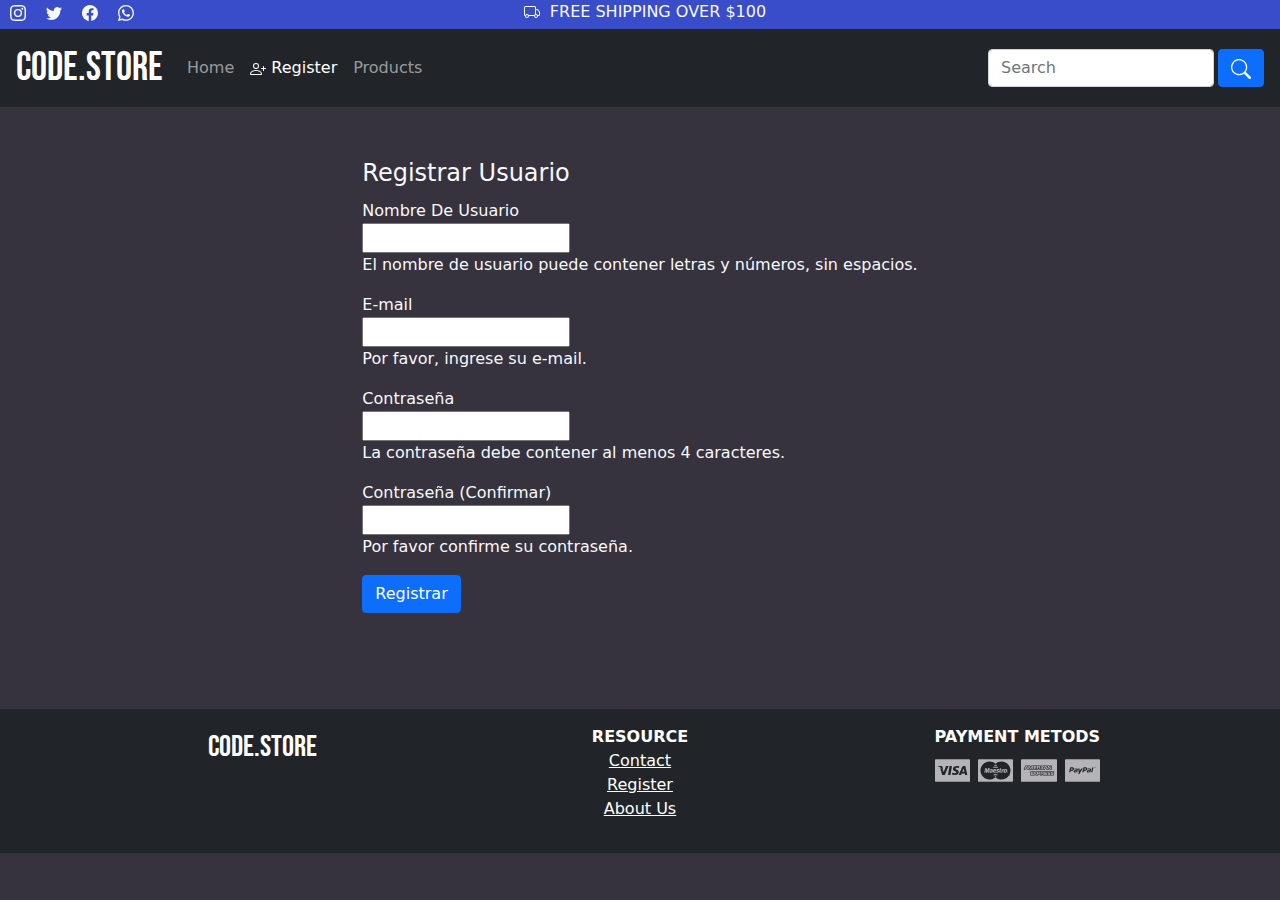
<file: register.html>
<!DOCTYPE html>
<html lang="en">

<head>
  <meta charset="UTF-8">
  <meta http-equiv="X-UA-Compatible" content="IE=edge">
  <meta name="viewport" content="width=device-width, initial-scale=1.0">
  <title>Registro</title>
  <link rel="stylesheet" href="/css/bootstrap.min.css">
  <link rel="stylesheet" href="https://cdn.jsdelivr.net/npm/bootstrap-icons@1.5.0/font/bootstrap-icons.css">
  <link rel="preconnect" href="https://fonts.googleapis.com">
  <link rel="preconnect" href="https://fonts.gstatic.com" crossorigin>
  <link href="https://fonts.googleapis.com/css2?family=Bebas+Neue&display=swap" rel="stylesheet">
  <link rel="stylesheet" href="/css/styles.css">
</head>

<body>

  <div class="container-fluid bg p-0">
    <div class="row">
      <div class="d-flex justify-content-start align-items-center col-6 col-sm-4">
        <a href="#" class="link-light icons">
          <svg xmlns="http://www.w3.org/2000/svg" width="16" height="16" fill="currentColor" class="bi bi-instagram"
            viewBox="0 0 16 16">
            <path
              d="M8 0C5.829 0 5.556.01 4.703.048 3.85.088 3.269.222 2.76.42a3.917 3.917 0 0 0-1.417.923A3.927 3.927 0 0 0 .42 2.76C.222 3.268.087 3.85.048 4.7.01 5.555 0 5.827 0 8.001c0 2.172.01 2.444.048 3.297.04.852.174 1.433.372 1.942.205.526.478.972.923 1.417.444.445.89.719 1.416.923.51.198 1.09.333 1.942.372C5.555 15.99 5.827 16 8 16s2.444-.01 3.298-.048c.851-.04 1.434-.174 1.943-.372a3.916 3.916 0 0 0 1.416-.923c.445-.445.718-.891.923-1.417.197-.509.332-1.09.372-1.942C15.99 10.445 16 10.173 16 8s-.01-2.445-.048-3.299c-.04-.851-.175-1.433-.372-1.941a3.926 3.926 0 0 0-.923-1.417A3.911 3.911 0 0 0 13.24.42c-.51-.198-1.092-.333-1.943-.372C10.443.01 10.172 0 7.998 0h.003zm-.717 1.442h.718c2.136 0 2.389.007 3.232.046.78.035 1.204.166 1.486.275.373.145.64.319.92.599.28.28.453.546.598.92.11.281.24.705.275 1.485.039.843.047 1.096.047 3.231s-.008 2.389-.047 3.232c-.035.78-.166 1.203-.275 1.485a2.47 2.47 0 0 1-.599.919c-.28.28-.546.453-.92.598-.28.11-.704.24-1.485.276-.843.038-1.096.047-3.232.047s-2.39-.009-3.233-.047c-.78-.036-1.203-.166-1.485-.276a2.478 2.478 0 0 1-.92-.598 2.48 2.48 0 0 1-.6-.92c-.109-.281-.24-.705-.275-1.485-.038-.843-.046-1.096-.046-3.233 0-2.136.008-2.388.046-3.231.036-.78.166-1.204.276-1.486.145-.373.319-.64.599-.92.28-.28.546-.453.92-.598.282-.11.705-.24 1.485-.276.738-.034 1.024-.044 2.515-.045v.002zm4.988 1.328a.96.96 0 1 0 0 1.92.96.96 0 0 0 0-1.92zm-4.27 1.122a4.109 4.109 0 1 0 0 8.217 4.109 4.109 0 0 0 0-8.217zm0 1.441a2.667 2.667 0 1 1 0 5.334 2.667 2.667 0 0 1 0-5.334z" />
          </svg>
        </a>
        <a href="#" class="link-light icons">
          <svg xmlns="http://www.w3.org/2000/svg" width="16" height="16" fill="currentColor" class="bi bi-twitter"
            viewBox="0 0 16 16">
            <path
              d="M5.026 15c6.038 0 9.341-5.003 9.341-9.334 0-.14 0-.282-.006-.422A6.685 6.685 0 0 0 16 3.542a6.658 6.658 0 0 1-1.889.518 3.301 3.301 0 0 0 1.447-1.817 6.533 6.533 0 0 1-2.087.793A3.286 3.286 0 0 0 7.875 6.03a9.325 9.325 0 0 1-6.767-3.429 3.289 3.289 0 0 0 1.018 4.382A3.323 3.323 0 0 1 .64 6.575v.045a3.288 3.288 0 0 0 2.632 3.218 3.203 3.203 0 0 1-.865.115 3.23 3.23 0 0 1-.614-.057 3.283 3.283 0 0 0 3.067 2.277A6.588 6.588 0 0 1 .78 13.58a6.32 6.32 0 0 1-.78-.045A9.344 9.344 0 0 0 5.026 15z" />
          </svg>
        </a>
        <a href="#" class="link-light icons">
          <svg xmlns="http://www.w3.org/2000/svg" width="16" height="16" fill="currentColor" class="bi bi-facebook"
            viewBox="0 0 16 16">
            <path
              d="M16 8.049c0-4.446-3.582-8.05-8-8.05C3.58 0-.002 3.603-.002 8.05c0 4.017 2.926 7.347 6.75 7.951v-5.625h-2.03V8.05H6.75V6.275c0-2.017 1.195-3.131 3.022-3.131.876 0 1.791.157 1.791.157v1.98h-1.009c-.993 0-1.303.621-1.303 1.258v1.51h2.218l-.354 2.326H9.25V16c3.824-.604 6.75-3.934 6.75-7.951z" />
          </svg>
        </a>
        <a href="#" class="link-light icons">
          <svg xmlns="http://www.w3.org/2000/svg" width="16" height="16" fill="currentColor" class="bi bi-whatsapp"
            viewBox="0 0 16 16">
            <path
              d="M13.601 2.326A7.854 7.854 0 0 0 7.994 0C3.627 0 .068 3.558.064 7.926c0 1.399.366 2.76 1.057 3.965L0 16l4.204-1.102a7.933 7.933 0 0 0 3.79.965h.004c4.368 0 7.926-3.558 7.93-7.93A7.898 7.898 0 0 0 13.6 2.326zM7.994 14.521a6.573 6.573 0 0 1-3.356-.92l-.24-.144-2.494.654.666-2.433-.156-.251a6.56 6.56 0 0 1-1.007-3.505c0-3.626 2.957-6.584 6.591-6.584a6.56 6.56 0 0 1 4.66 1.931 6.557 6.557 0 0 1 1.928 4.66c-.004 3.639-2.961 6.592-6.592 6.592zm3.615-4.934c-.197-.099-1.17-.578-1.353-.646-.182-.065-.315-.099-.445.099-.133.197-.513.646-.627.775-.114.133-.232.148-.43.05-.197-.1-.836-.308-1.592-.985-.59-.525-.985-1.175-1.103-1.372-.114-.198-.011-.304.088-.403.087-.088.197-.232.296-.346.1-.114.133-.198.198-.33.065-.134.034-.248-.015-.347-.05-.099-.445-1.076-.612-1.47-.16-.389-.323-.335-.445-.34-.114-.007-.247-.007-.38-.007a.729.729 0 0 0-.529.247c-.182.198-.691.677-.691 1.654 0 .977.71 1.916.81 2.049.098.133 1.394 2.132 3.383 2.992.47.205.84.326 1.129.418.475.152.904.129 1.246.08.38-.058 1.171-.48 1.338-.943.164-.464.164-.86.114-.943-.049-.084-.182-.133-.38-.232z" />
          </svg>
        </a>
      </div>
      <div class="col-6 col-sm-4 d-flex justify-content-center align-items-center">
        <svg xmlns="http://www.w3.org/2000/svg" width="16" height="16" fill="currentColor"
          class="bi bi-truck link-light icons" viewBox="0 0 16 16">
          <path
            d="M0 3.5A1.5 1.5 0 0 1 1.5 2h9A1.5 1.5 0 0 1 12 3.5V5h1.02a1.5 1.5 0 0 1 1.17.563l1.481 1.85a1.5 1.5 0 0 1 .329.938V10.5a1.5 1.5 0 0 1-1.5 1.5H14a2 2 0 1 1-4 0H5a2 2 0 1 1-3.998-.085A1.5 1.5 0 0 1 0 10.5v-7zm1.294 7.456A1.999 1.999 0 0 1 4.732 11h5.536a2.01 2.01 0 0 1 .732-.732V3.5a.5.5 0 0 0-.5-.5h-9a.5.5 0 0 0-.5.5v7a.5.5 0 0 0 .294.456zM12 10a2 2 0 0 1 1.732 1h.768a.5.5 0 0 0 .5-.5V8.35a.5.5 0 0 0-.11-.312l-1.48-1.85A.5.5 0 0 0 13.02 6H12v4zm-9 1a1 1 0 1 0 0 2 1 1 0 0 0 0-2zm9 0a1 1 0 1 0 0 2 1 1 0 0 0 0-2z" />
        </svg>
        <p class="text-light shipping">FREE SHIPPING OVER $100</p>
      </div>
    </div>
  </div>
  <nav class="navbar navbar-expand-lg navbar-dark bg-dark p-1">
    <div class="container-fluid">

      <a class="navbar-brand" href="#">CODE.STORE</a>

      <button class="navbar-toggler" type="button" data-bs-toggle="collapse" data-bs-target="#navbarSupportedContent"
        aria-controls="navbarSupportedContent" aria-expanded="false" aria-label="Toggle navigation">
        <span class="navbar-toggler-icon"></span>
      </button>
      <div class="collapse navbar-collapse" id="navbarSupportedContent">
        <ul class="navbar-nav me-auto mb-2 mb-lg-0">
          <li class="nav-item">
            <a class="nav-link" aria-current="page" href="/index.html">Home</a>
          </li>

          <li class="nav-item">
            <a class="nav-link active" href="/register.html">
              <svg xmlns="http://www.w3.org/2000/svg" width="16" height="16" fill="currentColor"
                class="bi bi-person-plus" viewBox="0 0 16 16">
                <path
                  d="M6 8a3 3 0 1 0 0-6 3 3 0 0 0 0 6zm2-3a2 2 0 1 1-4 0 2 2 0 0 1 4 0zm4 8c0 1-1 1-1 1H1s-1 0-1-1 1-4 6-4 6 3 6 4zm-1-.004c-.001-.246-.154-.986-.832-1.664C9.516 10.68 8.289 10 6 10c-2.29 0-3.516.68-4.168 1.332-.678.678-.83 1.418-.832 1.664h10z" />
                <path fill-rule="evenodd"
                  d="M13.5 5a.5.5 0 0 1 .5.5V7h1.5a.5.5 0 0 1 0 1H14v1.5a.5.5 0 0 1-1 0V8h-1.5a.5.5 0 0 1 0-1H13V5.5a.5.5 0 0 1 .5-.5z" />
              </svg>
              Register
            </a>
          </li>
          <li class="nav-item">
            <a class="nav-link" aria-current="page" href="/productos.html">Products</a>
          </li>
        </ul>
        <form class="d-flex">
          <input class="form-control me-1" type="search" placeholder="Search" aria-label="Search">
          <button class="btn btn-primary" type="submit">
            <svg xmlns="http://www.w3.org/2000/svg" width="20" height="20" fill="currentColor" class="bi bi-search"
              viewBox="0 0 16 16">
              <path
                d="M11.742 10.344a6.5 6.5 0 1 0-1.397 1.398h-.001c.03.04.062.078.098.115l3.85 3.85a1 1 0 0 0 1.415-1.414l-3.85-3.85a1.007 1.007 0 0 0-.115-.1zM12 6.5a5.5 5.5 0 1 1-11 0 5.5 5.5 0 0 1 11 0z" />
            </svg>
          </button>
        </form>
      </div>
    </div>
  </nav>

  <div class="container">
    <div class="row">
      <div class="col m-5 d-flex justify-content-center">
        <form class="form-horizontal text-light" action='' method="POST">
          <fieldset>
            <div id="legend">
              <legend class="">Registrar Usuario</legend>
            </div>
            <div class="control-group">
              <!-- Username -->
              <label class="control-label" for="username">Nombre De Usuario</label>
              <div class="controls">
                <input type="text" id="username" name="username" placeholder="" class="input-xlarge">
                <p class="help-block">El nombre de usuario puede contener letras y números, sin espacios.</p>
              </div>
            </div>

            <div class="control-group">
              <!-- E-mail -->
              <label class="control-label" for="email">E-mail</label>
              <div class="controls">
                <input type="text" id="email" name="email" placeholder="" class="input-xlarge">
                <p class="help-block">Por favor, ingrese su e-mail.</p>
              </div>
            </div>

            <div class="control-group">
              <!-- Password-->
              <label class="control-label" for="password">Contraseña</label>
              <div class="controls">
                <input type="password" id="password" name="password" placeholder="" class="input-xlarge">
                <p class="help-block">La contraseña debe contener al menos 4 caracteres.</p>
              </div>
            </div>

            <div class="control-group">
              <!-- Password -->
              <label class="control-label" for="password_confirm">Contraseña (Confirmar)</label>
              <div class="controls">
                <input type="password" id="password_confirm" name="password_confirm" placeholder=""
                  class="input-xlarge">
                <p class="help-block">Por favor confirme su contraseña.</p>
              </div>
            </div>

            <div class="control-group">
              <!-- Button -->
              <div class="controls">
                <button class="btn btn-primary">Registrar</button>
              </div>
            </div>
          </fieldset>
        </form>

      </div>
    </div>
  </div>

  <footer class="bg-dark text-white mt-5">
    <div class="container p-3">
      <nav class="row">
        <a href="/index.html"
          class="col-12 col-md-4 text-reset text-uppercase d-flex justify-content-center footer-link">
          <strong>CODE.STORE</strong>
        </a>
        <ul class="col-12 col-md-4 list-unstyled">
          <li class="text-uppercase d-flex justify-content-center"><strong>Resource</strong></li>
          <li><a href="#" class="text-reset d-flex justify-content-center">Contact</a></li>
          <li><a href="#" class="text-reset d-flex justify-content-center">Register</a></li>
          <li><a href="#" class="text-reset d-flex justify-content-center">About Us</a></li>
        </ul>

        <ul class="col-12 col-md-4 list-unstyled">
          <li class="text-uppercase d-flex justify-content-center"><strong>Payment Metods</strong></li>
          <li class="d-flex justify-content-center">
            <img class="m-1" src="/imgs/visa.svg" alt="" style="width: 10%">

            <img class="m-1" src="/imgs/maestro.svg" alt="" style="width: 10%">

            <img class="m-1" src="/imgs/amex.svg" alt="" style="width: 10%">

            <img class="m-1" src="/imgs/paypal.svg" alt="" style="width: 10%">
          </li>
        </ul>
      </nav>
    </div>

  </footer>

  <script src="./js/bootstrap.min.js"></script>

</body>

</html>
</file>
<file: css/styles.css>
.navbar-brand {
    font-family: 'Bebas Neue', cursive;
    font-size: 40px;
}

.icons {
    margin: 0px 10px 5px 10px;
}

.shipping {
    font-weight: normal;
    margin-bottom: 5px;

}

.bg {
  background-color: #394CC9
}

/* HERO SECTION */ 

body, html {
    height: 100%;
    background-color: #36323E
}

.hero-image {
  background-image: linear-gradient(rgba(0, 0, 0, 0.5), rgba(0, 0, 0, 0.5)), url("../imgs/grafico2.jpg");
  height: 50%;
  background-position: center;
  background-repeat: no-repeat;
  background-size: cover;
  position: relative;
}

.hero-text {
  text-align: center;
  position: absolute;
  top: 50%;
  left: 50%;
  transform: translate(-50%, -50%);
  color: white;
}

.product-col {
  display: flex;
  justify-content: center;
  align-items: center;
}

.footer-link {
  font-family: 'Bebas Neue', cursive;
  font-size: 30px;
  font-weight: 100;
  text-decoration: none;
}
</file>
